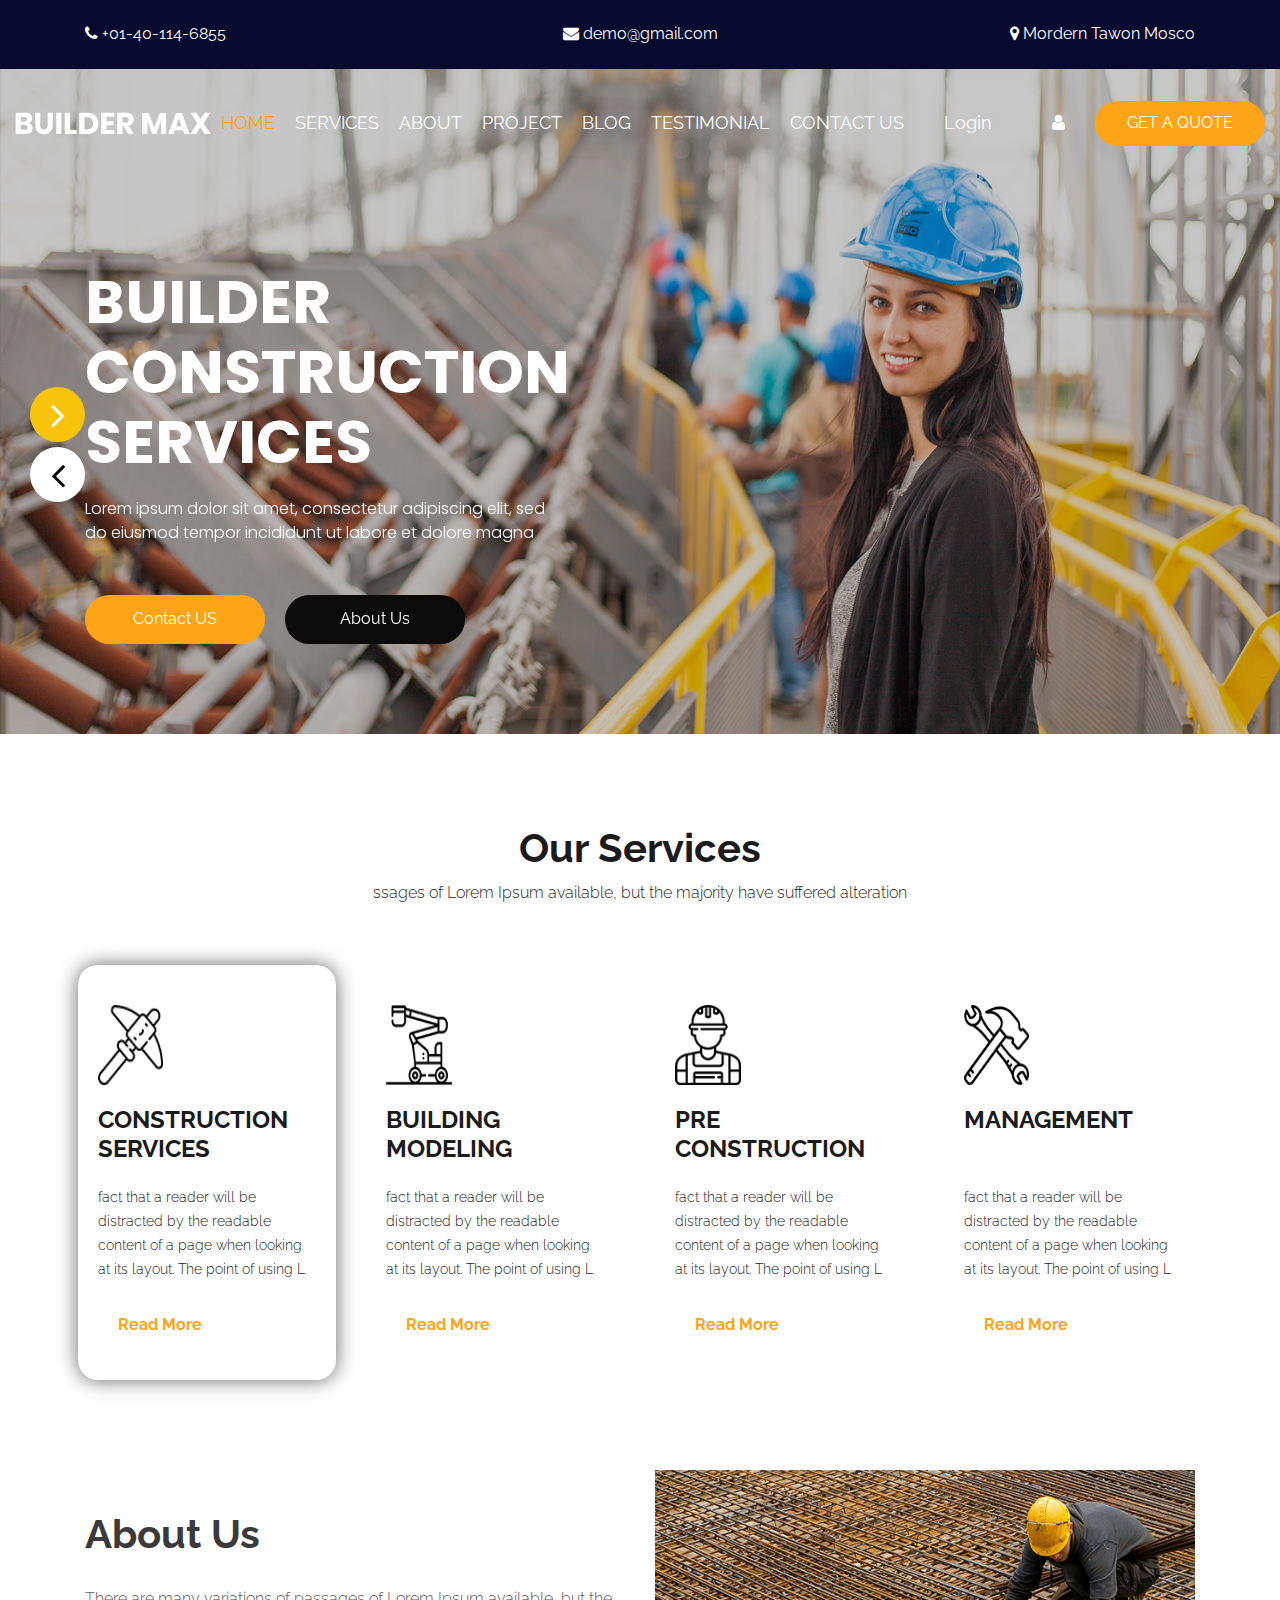
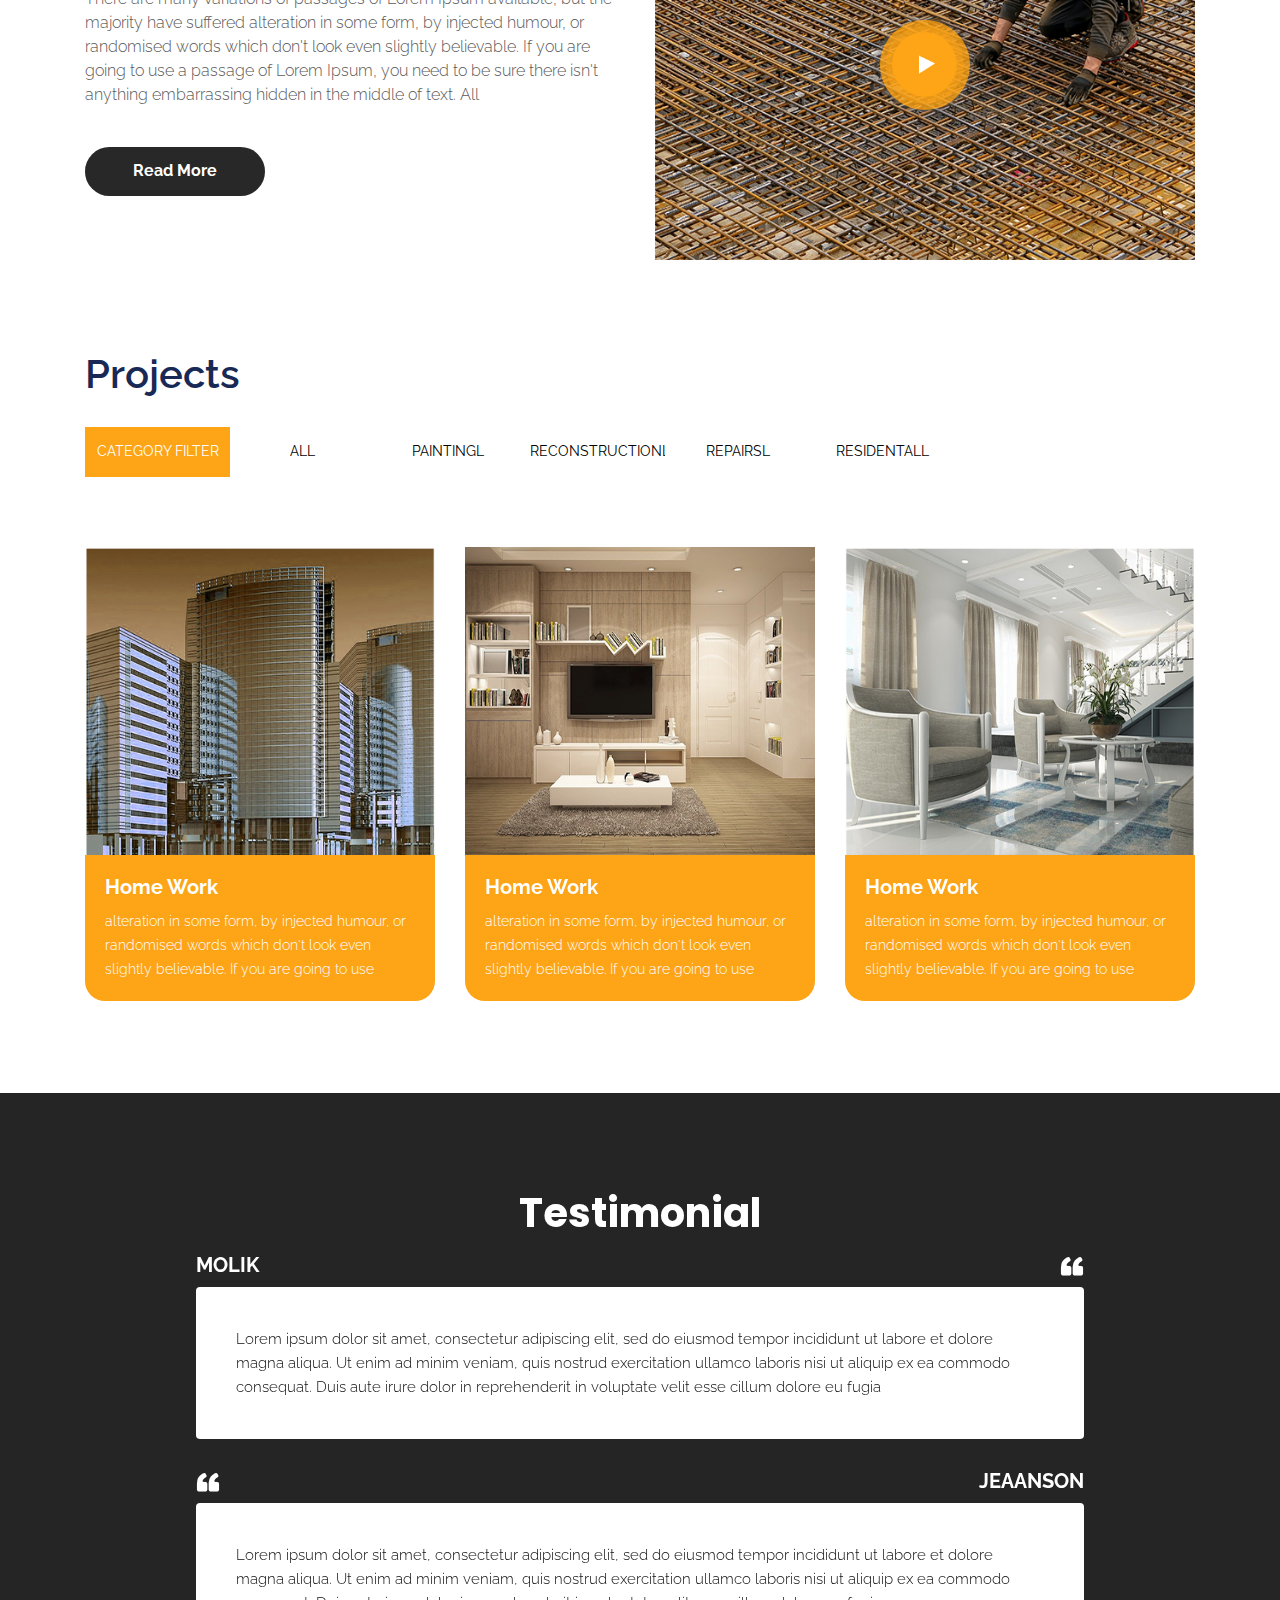
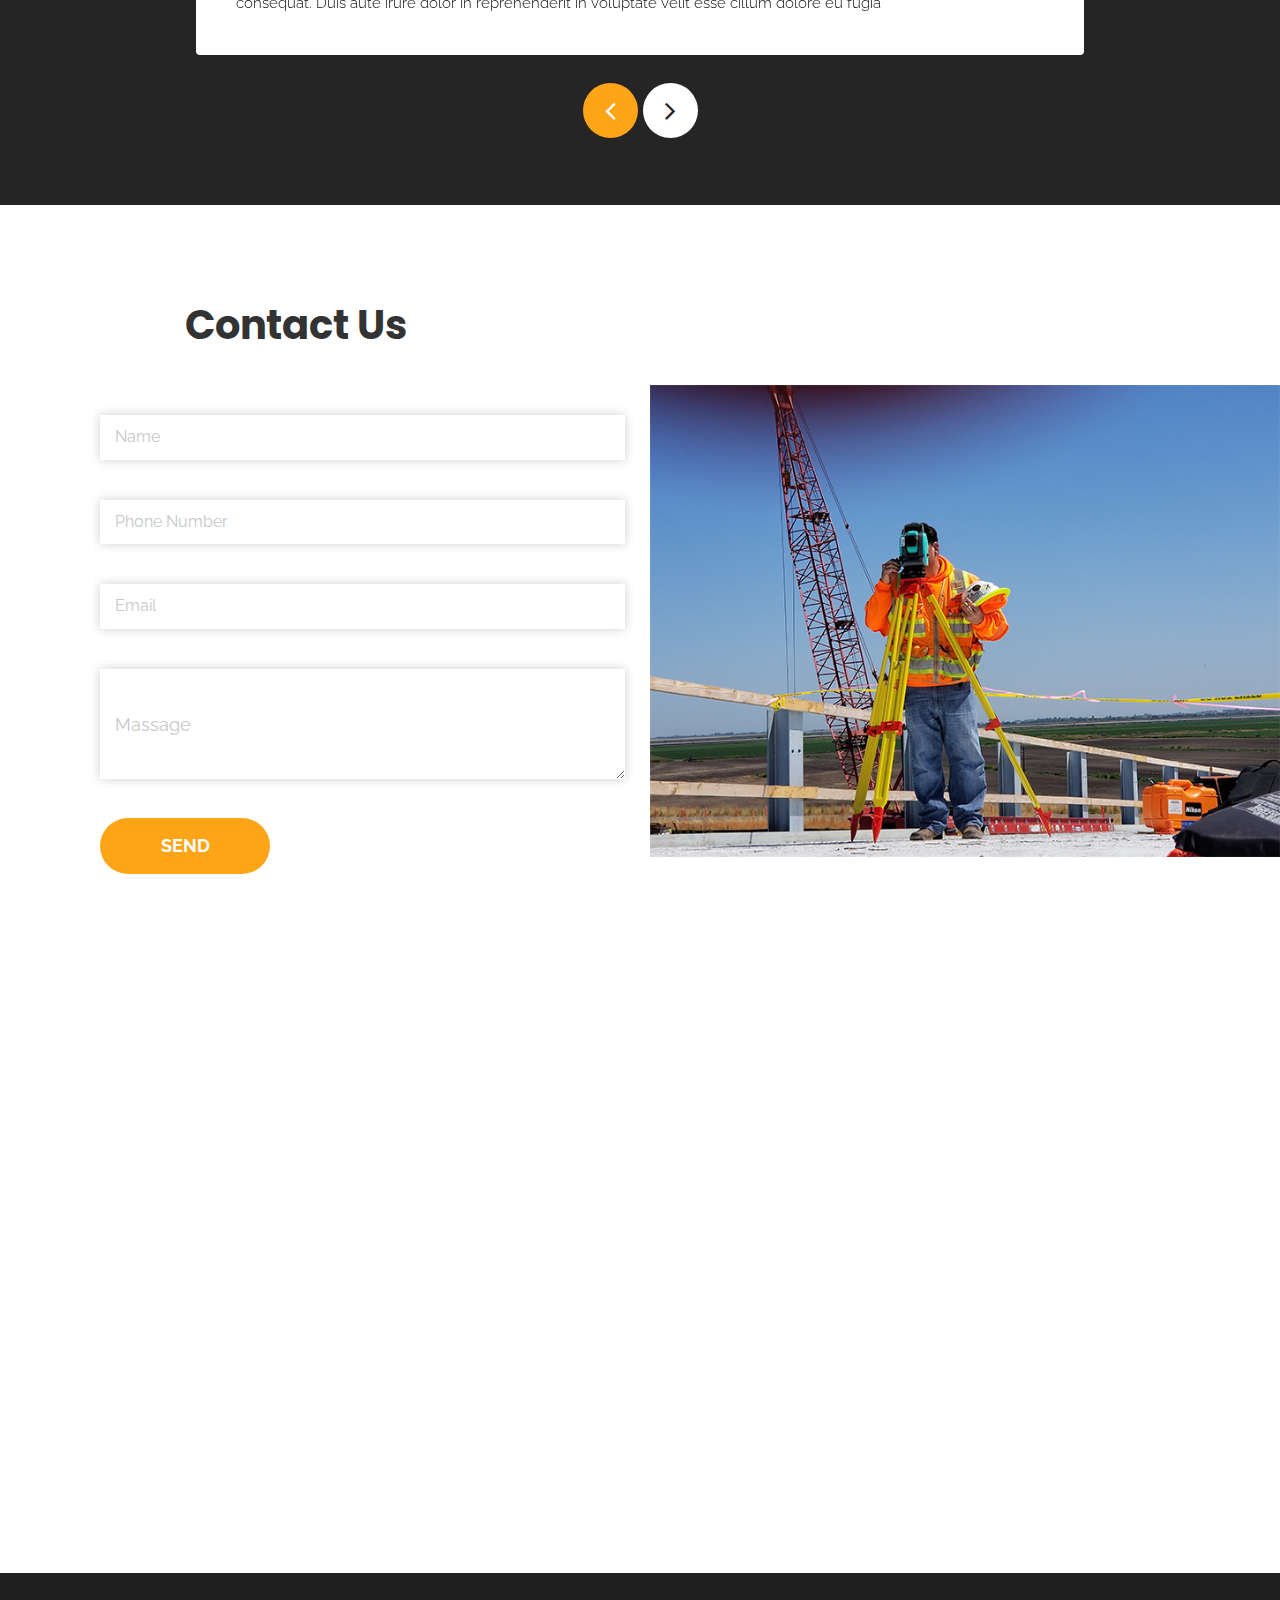
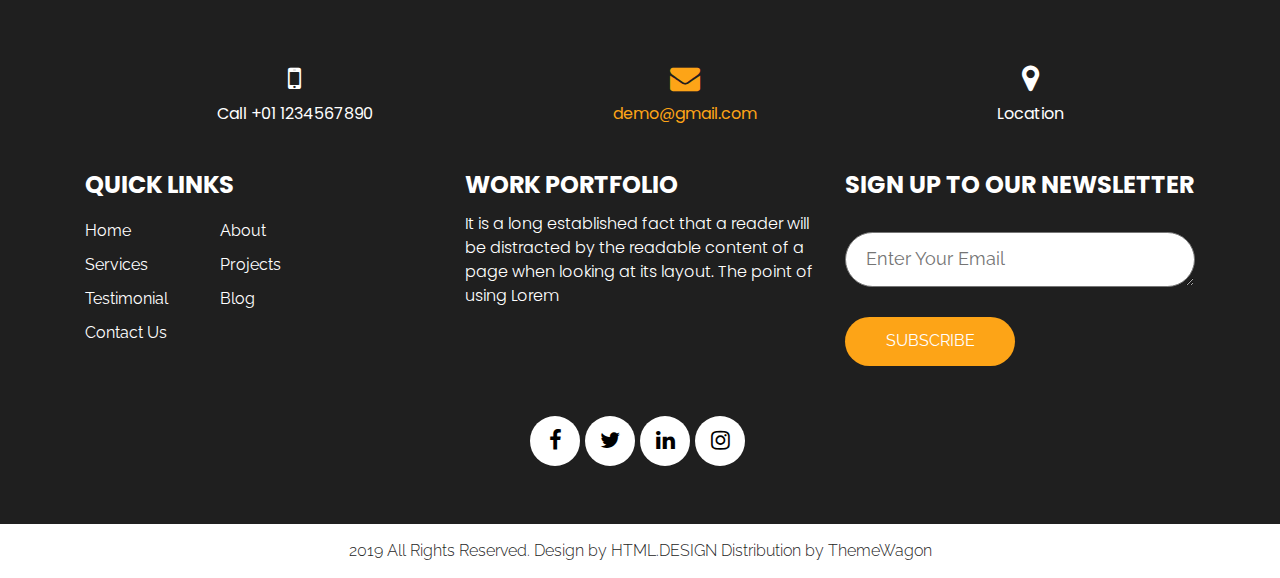
<file: index.html>
<!DOCTYPE html>
<html lang="en">
   <head>
      <!-- basic -->
      <meta charset="utf-8">
      <meta http-equiv="X-UA-Compatible" content="IE=edge">
      <meta name="viewport" content="width=device-width, initial-scale=1">
      <!-- mobile metas -->
      <meta name="viewport" content="width=device-width, initial-scale=1">
      <meta name="viewport" content="initial-scale=1, maximum-scale=1">
      <!-- site metas -->
      <title>Builder Max</title>
      <meta name="keywords" content="">
      <meta name="description" content="">
      <meta name="author" content="">
      <!-- bootstrap css -->
      <link rel="stylesheet" type="text/css" href="css/bootstrap.min.css">
      <!-- style css -->
      <link rel="stylesheet" type="text/css" href="css/style.css">
      <!-- Responsive-->
      <link rel="stylesheet" href="css/responsive.css">
      <!-- fevicon -->
      <link rel="icon" href="images/fevicon.png" type="image/gif" />
      <!-- Scrollbar Custom CSS -->
      <link rel="stylesheet" href="css/jquery.mCustomScrollbar.min.css">
      <!-- Tweaks for older IEs-->
      <link rel="stylesheet" href="https://netdna.bootstrapcdn.com/font-awesome/4.0.3/css/font-awesome.css">
      <!-- fonts -->
      <link href="https://fonts.googleapis.com/css2?family=Raleway:wght@400;500;600;800&family=Sen:wght@400;700;800&display=swap" rel="stylesheet">
   </head>
   <body>
      <!-- header top section start -->
      <div class="header_top_section">
         <div class="container">
            <div class="row">
               <div class="col-sm-12">
                  <div class="header_top_main">
                     <div class="call_text"><a href="#"><i class="fa fa-phone" aria-hidden="true"></i> +01-40-114-6855</a></div>
                     <div class="call_text_2"><a href="#"><i class="fa fa-envelope" aria-hidden="true"></i> demo@gmail.com</a></div>
                     <div class="call_text_1"><a href="#"><i class="fa fa-map-marker" aria-hidden="true"></i> Mordern Tawon Mosco</a></div>
                  </div>
               </div>
            </div>
         </div>
      </div>
      <!-- header top section start -->
      <!-- header section start -->
      <div class="header_section">
         <div class="container-fluid">
            <nav class="navbar navbar-expand-lg navbar-light bg-light">
               <div class="logo"><a href="index.html"><img src="images/logo.png"></a></div>
               <button class="navbar-toggler" type="button" data-toggle="collapse" data-target="#navbarSupportedContent" aria-controls="navbarSupportedContent" aria-expanded="false" aria-label="Toggle navigation">
               <span class="navbar-toggler-icon"></span>
               </button>
               <div class="collapse navbar-collapse" id="navbarSupportedContent">
                  <ul class="navbar-nav ml-auto">
                     <li class="nav-item active">
                        <a class="nav-link" href="index.html">Home</a>
                     </li>
                     <li class="nav-item">
                        <a class="nav-link" href="services.html">Services</a>
                     </li>
                     <li class="nav-item">
                        <a class="nav-link" href="about.html">About</a>
                     </li>
                     <li class="nav-item">
                        <a class="nav-link" href="projects.html">Project</a>
                     </li>
                     <li class="nav-item">
                        <a class="nav-link" href="blog.html">Blog</a>
                     </li>
                     <li class="nav-item">
                        <a class="nav-link" href="testimonial.html">Testimonial</a>
                     </li>
                     <li class="nav-item">
                        <a class="nav-link" href="contact.html">Contact Us</a>
                     </li>
                  </ul>
                  <form class="form-inline my-2 my-lg-0">
                     <div class="login_text">
                        <ul>
                           <li><a href="#">Login</a></li>
                           <li><a href="#"><i class="fa fa-user" aria-hidden="true"></i></a></li>
                        </ul>
                     </div>
                     <div class="quote_btn"><a href="#">Get A Quote</a></div>
                  </form>
               </div>
            </nav>
         </div>
         <!-- banner section start -->
         <div class="banner_section layout_padding">
            <div id="my_slider" class="carousel slide" data-ride="carousel">
               <div class="carousel-inner">
                  <div class="carousel-item active">
                     <div class="container">
                        <div class="row">
                           <div class="col-sm-12">
                              <div class="banner_taital_main">
                                 <h1 class="banner_taital">BUILDER CONSTRUCTION SERVICES</h1>
                                 <p class="banner_text">Lorem ipsum dolor sit amet, consectetur adipiscing elit, sed do eiusmod tempor incididunt ut labore et dolore magna </p>
                                 <div class="btn_main">
                                    <div class="started_text active"><a href="#">Contact US</a></div>
                                    <div class="started_text"><a href="#">About Us</a></div>
                                 </div>
                              </div>
                           </div>
                        </div>
                     </div>
                  </div>
                  <div class="carousel-item">
                     <div class="container">
                        <div class="row">
                           <div class="col-sm-12">
                              <div class="banner_taital_main">
                                 <h1 class="banner_taital">BUILDER CONSTRUCTION SERVICES</h1>
                                 <p class="banner_text">Lorem ipsum dolor sit amet, consectetur adipiscing elit, sed do eiusmod tempor incididunt ut labore et dolore magna </p>
                                 <div class="btn_main">
                                    <div class="started_text active"><a href="#">Contact US</a></div>
                                    <div class="started_text"><a href="#">About Us</a></div>
                                 </div>
                              </div>
                           </div>
                        </div>
                     </div>
                  </div>
                  <div class="carousel-item">
                     <div class="container">
                        <div class="row">
                           <div class="col-sm-12">
                              <div class="banner_taital_main">
                                 <h1 class="banner_taital">BUILDER CONSTRUCTION SERVICES</h1>
                                 <p class="banner_text">Lorem ipsum dolor sit amet, consectetur adipiscing elit, sed do eiusmod tempor incididunt ut labore et dolore magna </p>
                                 <div class="btn_main">
                                    <div class="started_text active"><a href="#">Contact US</a></div>
                                    <div class="started_text"><a href="#">About Us</a></div>
                                 </div>
                              </div>
                           </div>
                        </div>
                     </div>
                  </div>
               </div>
               <a class="carousel-control-prev" href="#my_slider" role="button" data-slide="prev">
               <i class="fa fa-angle-left"></i>
               </a>
               <a class="carousel-control-next" href="#my_slider" role="button" data-slide="next">
               <i class="fa fa-angle-right"></i>
               </a>
            </div>
         </div>
        <!-- banner section end -->
      </div>
      <!-- header section end -->
      <!-- services section start -->
      <div class="services_section layout_padding">
         <div class="container-fluid">
            <div class="row">
               <div class="col-sm-12">
                  <h1 class="services_taital">Our Services</h1>
                  <p class="services_text_1">ssages of Lorem Ipsum available, but the majority have suffered alteration</p>
               </div>
            </div>
            <div class="services_section_2">
               <div class="row">
                  <div class="col-lg-3 col-sm-6">
                     <div class="box_main active">
                        <div class="service_img"><img src="images/icon-1.png"></div>
                        <h4 class="development_text">Construction Services</h4>
                        <p class="services_text">fact that a reader will be distracted by the readable content of a page when looking at its layout. The point of using L</p>
                        <div class="readmore_bt"><a href="#">Read More</a></div>
                     </div>
                  </div>
                  <div class="col-lg-3 col-sm-6">
                     <div class="box_main">
                        <div class="service_img"><img src="images/icon-2.png"></div>
                        <h4 class="development_text">Building Modeling</h4>
                        <p class="services_text">fact that a reader will be distracted by the readable content of a page when looking at its layout. The point of using L</p>
                        <div class="readmore_bt"><a href="#">Read More</a></div>
                     </div>
                  </div>
                  <div class="col-lg-3 col-sm-6">
                     <div class="box_main">
                        <div class="service_img"><img src="images/icon-3.png"></div>
                        <h4 class="development_text">Pre construction</h4>
                        <p class="services_text">fact that a reader will be distracted by the readable content of a page when looking at its layout. The point of using L</p>
                        <div class="readmore_bt"><a href="#">Read More</a></div>
                     </div>
                  </div>
                  <div class="col-lg-3 col-sm-6">
                     <div class="box_main">
                        <div class="service_img"><img src="images/icon-4.png"></div>
                        <h4 class="development_text">Management</h4>
                        <p class="services_text">fact that a reader will be distracted by the readable content of a page when looking at its layout. The point of using L</p>
                        <div class="readmore_bt"><a href="#">Read More</a></div>
                     </div>
                  </div>
               </div>
            </div>
         </div>
      </div>
      <!-- services section end -->
      <!-- about sectuion start -->
      <div class="about_section layout_padding">
         <div class="container">
            <div class="row">
               <div class="col-md-6">
                  <h1 class="about_taital">About Us</h1>
                  <p class="about_text">There are many variations of passages of Lorem Ipsum available, but the majority have suffered alteration in some form, by injected humour, or randomised words which don't look even slightly believable. If you are going to use a passage of Lorem Ipsum, you need to be sure there isn't anything embarrassing hidden in the middle of text. All </p>
                  <div class="read_bt_1"><a href="#">Read More</a></div>
               </div>
               <div class="col-md-6">
                  <div class="about_img">
                     <div class="video_bt">
                        <div class="play_icon"><img src="images/play-icon.png"></div>
                     </div>
                  </div>
               </div>
            </div>
         </div>
      </div>
      <!-- about sectuion end -->
      <!-- projects section start -->
      <div class="projects_section layout_padding">
         <div class="container">
            <div class="row">
               <div class="col-md-12">
                  <h1 class="projects_taital">Projects</h1>
                  <div class="nav-tabs-navigation">
                     <div class="nav-tabs-wrapper">
                        <ul class="nav " data-tabs="tabs">
                           <li class="nav-item">
                              <a class="nav-link active" href="#" data-toggle="tab">Category  filter</a>
                           </li>
                           <li class="nav-item">
                              <a class="nav-link " href="#" data-toggle="tab">All</a>
                           </li>
                           <li class="nav-item">
                              <a class="nav-link " href="#" data-toggle="tab">Paintingl</a>
                           </li>
                           <li class="nav-item">
                              <a class="nav-link " href="#" data-toggle="tab">Reconstructionl</a>
                           </li>
                           <li class="nav-item">
                              <a class="nav-link " href="#" data-toggle="tab">Repairsl</a>
                           </li>
                           <li class="nav-item">
                              <a class="nav-link " href="#" data-toggle="tab">Residentall</a>
                           </li>
                        </ul>
                     </div>
                  </div>
               </div>
            </div>
         </div>
         <div class="projects_section_2 layout_padding">
            <div class="container">
               <div class="pets_section">
                  <div class="pets_section_2">
                     <div id="main_slider" class="carousel slide" data-ride="carousel">
                        <div class="carousel-inner">
                           <div class="carousel-item active">
                              <div class="row">
                                 <div class="col-md-4">
                                    <div class="container_main">
                                       <img src="images/img-1.png" alt="" class="image">
                                       <div class="overlay">
                                          <div class="text">
                                             <h4 class="some_text"><i class="fa fa-link" aria-hidden="true"></i></h4>
                                          </div>
                                       </div>
                                    </div>
                                    <div class="project_main">
                                       <h2 class="work_text">Home Work</h2>
                                       <p class="dummy_text">alteration in some form, by injected humour, or randomised words which don't look even slightly believable. If you are going to use</p>
                                    </div>
                                 </div>
                                 <div class="col-md-4">
                                    <div class="container_main">
                                       <img src="images/img-2.png" alt="" class="image">
                                       <div class="overlay">
                                          <div class="text">
                                             <h4 class="some_text"><i class="fa fa-link" aria-hidden="true"></i></h4>
                                          </div>
                                       </div>
                                    </div>
                                    <div class="project_main">
                                       <h2 class="work_text">Home Work</h2>
                                       <p class="dummy_text">alteration in some form, by injected humour, or randomised words which don't look even slightly believable. If you are going to use</p>
                                    </div>
                                 </div>
                                 <div class="col-md-4">
                                    <div class="container_main">
                                       <img src="images/img-3.png" alt="" class="image">
                                       <div class="overlay">
                                          <div class="text">
                                             <h4 class="some_text"><i class="fa fa-link" aria-hidden="true"></i></h4>
                                          </div>
                                       </div>
                                    </div>
                                    <div class="project_main">
                                       <h2 class="work_text">Home Work</h2>
                                        <p class="dummy_text">alteration in some form, by injected humour, or randomised words which don't look even slightly believable. If you are going to use</p>
                                    </div>
                                 </div>
                              </div>
                           </div>
                           <div class="carousel-item">
                              <div class="row">
                                 <div class="col-md-4">
                                    <div class="container_main">
                                       <img src="images/img-1.png" alt="" class="image">
                                       <div class="overlay">
                                          <div class="text">
                                             <h4 class="some_text"><i class="fa fa-link" aria-hidden="true"></i></h4>
                                          </div>
                                       </div>
                                    </div>
                                    <div class="project_main">
                                       <h2 class="work_text">Home Work</h2>
                                       <p class="dummy_text">alteration in some form, by injected humour, or randomised words which don't look even slightly believable. If you are going to use</p>
                                    </div>
                                 </div>
                                 <div class="col-md-4">
                                    <div class="container_main">
                                       <img src="images/img-2.png" alt="" class="image">
                                       <div class="overlay">
                                          <div class="text">
                                             <h4 class="some_text"><i class="fa fa-link" aria-hidden="true"></i></h4>
                                          </div>
                                       </div>
                                    </div>
                                    <div class="project_main">
                                       <h2 class="work_text">Home Work</h2>
                                       <p class="dummy_text">alteration in some form, by injected humour, or randomised words which don't look even slightly believable. If you are going to use</p>
                                    </div>
                                 </div>
                                 <div class="col-md-4">
                                    <div class="container_main">
                                       <img src="images/img-3.png" alt="" class="image">
                                       <div class="overlay">
                                          <div class="text">
                                             <h4 class="some_text"><i class="fa fa-link" aria-hidden="true"></i></h4>
                                          </div>
                                       </div>
                                    </div>
                                    <div class="project_main">
                                       <h2 class="work_text">Home Work</h2>
                                       <p class="dummy_text">alteration in some form, by injected humour, or randomised words which don't look even slightly believable. If you are going to use</p>
                                    </div>
                                 </div>
                              </div>
                           </div>
                           <div class="carousel-item">
                              <div class="row">
                                 <div class="col-md-4">
                                    <div class="container_main">
                                       <img src="images/img-1.png" alt="" class="image">
                                       <div class="overlay">
                                          <div class="text">
                                             <h4 class="some_text"><i class="fa fa-link" aria-hidden="true"></i></h4>
                                          </div>
                                       </div>
                                    </div>
                                    <div class="project_main">
                                       <h2 class="work_text">Home Work</h2>
                                       <p class="dummy_text">alteration in some form, by injected humour, or randomised words which don't look even slightly believable. If you are going to use</p>
                                    </div>
                                 </div>
                                 <div class="col-md-4">
                                    <div class="container_main">
                                       <img src="images/img-2.png" alt="" class="image">
                                       <div class="overlay">
                                          <div class="text">
                                             <h4 class="some_text"><i class="fa fa-link" aria-hidden="true"></i></h4>
                                          </div>
                                       </div>
                                    </div>
                                    <div class="project_main">
                                       <h2 class="work_text">Home Work</h2>
                                       <p class="dummy_text">alteration in some form, by injected humour, or randomised words which don't look even slightly believable. If you are going to use</p>
                                    </div>
                                 </div>
                                 <div class="col-md-4">
                                    <div class="container_main">
                                       <img src="images/img-3.png" alt="" class="image">
                                       <div class="overlay">
                                          <div class="text">
                                             <h4 class="some_text"><i class="fa fa-link" aria-hidden="true"></i></h4>
                                          </div>
                                       </div>
                                    </div>
                                    <div class="project_main">
                                       <h2 class="work_text">Home Work</h2>
                                       <p class="dummy_text">alteration in some form, by injected humour, or randomised words which don't look even slightly believable. If you are going to use</p>
                                    </div>
                                 </div>
                              </div>
                           </div>
                        </div>
                        </a>
                     </div>
                  </div>
               </div>
            </div>
         </div>
      </div>
      <!-- projects section end -->
      <!-- testimonial section start -->
      <div class="testimonial_section layout_padding">
         <div class="container">
            <div id="costum_slider" class="carousel slide" data-ride="carousel">
               <div class="carousel-inner">
                  <div class="carousel-item active">
                     <div class="row">
                        <div class="col-md-12">
                           <h1 class="testimonial_taital">Testimonial</h1>
                          <div class="testimonial_section_2">
                              <h2 class="client_name_text">Molik <span style="float: right;"><img src="images/quick-icon.png"></span></h2>
                              <p class="textimonial_text">Lorem ipsum dolor sit amet, consectetur adipiscing elit, sed do eiusmod tempor incididunt ut labore et dolore magna aliqua. Ut enim ad minim veniam, quis nostrud exercitation ullamco laboris nisi ut aliquip ex ea commodo consequat. Duis aute irure dolor in reprehenderit in voluptate velit esse cillum dolore eu fugia</p>
                          </div>
                          <div class="testimonial_section_2">
                              <h2 class="client_name_text"><img src="images/quick-icon.png"> <span style="float: right;">jeaanson</span></h2>
                              <p class="textimonial_text">Lorem ipsum dolor sit amet, consectetur adipiscing elit, sed do eiusmod tempor incididunt ut labore et dolore magna aliqua. Ut enim ad minim veniam, quis nostrud exercitation ullamco laboris nisi ut aliquip ex ea commodo consequat. Duis aute irure dolor in reprehenderit in voluptate velit esse cillum dolore eu fugia</p>
                          </div>
                        </div>
                     </div>
                  </div>
                  <div class="carousel-item">
                     <div class="row">
                        <div class="col-md-12">
                           <h1 class="testimonial_taital">Testimonial</h1>
                          <div class="testimonial_section_2">
                              <h2 class="client_name_text">Molik <span style="float: right;"><img src="images/quick-icon.png"></span></h2>
                              <p class="textimonial_text">Lorem ipsum dolor sit amet, consectetur adipiscing elit, sed do eiusmod tempor incididunt ut labore et dolore magna aliqua. Ut enim ad minim veniam, quis nostrud exercitation ullamco laboris nisi ut aliquip ex ea commodo consequat. Duis aute irure dolor in reprehenderit in voluptate velit esse cillum dolore eu fugia</p>
                          </div>
                          <div class="testimonial_section_2">
                              <h2 class="client_name_text"><img src="images/quick-icon.png"> <span style="float: right;">jeaanson</span></h2>
                              <p class="textimonial_text">Lorem ipsum dolor sit amet, consectetur adipiscing elit, sed do eiusmod tempor incididunt ut labore et dolore magna aliqua. Ut enim ad minim veniam, quis nostrud exercitation ullamco laboris nisi ut aliquip ex ea commodo consequat. Duis aute irure dolor in reprehenderit in voluptate velit esse cillum dolore eu fugia</p>
                          </div>
                        </div>
                     </div>
                  </div>
                  <div class="carousel-item">
                     <div class="row">
                        <div class="col-md-12">
                           <h1 class="testimonial_taital">Testimonial</h1>
                          <div class="testimonial_section_2">
                              <h2 class="client_name_text">Molik <span style="float: right;"><img src="images/quick-icon.png"></span></h2>
                              <p class="textimonial_text">Lorem ipsum dolor sit amet, consectetur adipiscing elit, sed do eiusmod tempor incididunt ut labore et dolore magna aliqua. Ut enim ad minim veniam, quis nostrud exercitation ullamco laboris nisi ut aliquip ex ea commodo consequat. Duis aute irure dolor in reprehenderit in voluptate velit esse cillum dolore eu fugia</p>
                          </div>
                          <div class="testimonial_section_2">
                              <h2 class="client_name_text"><img src="images/quick-icon.png"> <span style="float: right;">jeaanson</span></h2>
                              <p class="textimonial_text">Lorem ipsum dolor sit amet, consectetur adipiscing elit, sed do eiusmod tempor incididunt ut labore et dolore magna aliqua. Ut enim ad minim veniam, quis nostrud exercitation ullamco laboris nisi ut aliquip ex ea commodo consequat. Duis aute irure dolor in reprehenderit in voluptate velit esse cillum dolore eu fugia</p>
                          </div>
                        </div>
                     </div>
                  </div>
               </div>
               <a class="carousel-control-prev" href="#costum_slider" role="button" data-slide="prev">
                 <i class="fa fa-angle-left"></i>
               </a>
               <a class="carousel-control-next" href="#costum_slider" role="button" data-slide="next">
                 <i class="fa fa-angle-right"></i>
               </a>
            </div>
         </div>
      </div>
      <!-- testimonial section end -->
      <!-- contact section start -->
      <div class="contact_section layout_padding">
         <div class="container">
            <div class="row">
               <div class="col-md-12">
                  <h1 class="contact_taital">Contact Us</h1>
               </div>
            </div>
         </div>
         <div class="container-fluid">
            <div class="contact_section_2">
               <div class="row">
                  <div class="col-md-6">
                     <form action="">
                        <div class="mail_section_1">
                           <input type="text" class="mail_text" placeholder="Name" name="Name">
                           <input type="text" class="mail_text" placeholder="Phone Number" name="Phone Number"> 
                           <input type="text" class="mail_text" placeholder="Email" name="Email">
                           <textarea class="massage-bt" placeholder="Massage" rows="5" id="comment" name="Massage"></textarea>
                           <div class="send_bt"><a href="#">SEND</a></div>
                        </div>
                     </form>
                  </div>
                  <div class="col-md-6 padding_left_15">
                     <div class="contact_img"><img src="images/contact-img.png"></div>
                  </div>
               </div>
            </div>
         </div>
         <div class="map_main">
            <div class="map-responsive">
               <iframe src="https://www.google.com/maps/embed/v1/place?key=AIzaSyA0s1a7phLN0iaD6-UE7m4qP-z21pH0eSc&amp;q=Eiffel+Tower+Paris+France" width="600" height="600" frameborder="0" style="border:0; width: 100%;" allowfullscreen=""></iframe>
            </div>
         </div>
      </div>
      <!-- contact section end -->
      <!-- footer section start -->
      <div class="footer_section layout_padding">
         <div class="container">
            <div class="row">
               <div class="col-md-12">
                  <div class="location_text">
                     <ul>
                        <li>
                           <a href="#"><span class="padding_15"><i class="fa fa-mobile" aria-hidden="true"></i></span> <br>Call +01 1234567890</a>
                        </li>
                        <li class="active">
                           <a href="#"><span class="padding_15"><i class="fa fa-envelope" aria-hidden="true"></i></span> <br>demo@gmail.com</a>
                        </li>
                        <li>
                           <a href="#"><span class="padding_15"><i class="fa fa-map-marker" aria-hidden="true"></i></span> <br>Location</a>
                        </li> 
                     </ul>
                  </div>
               </div>
            </div>
            <div class="footer_section_2">
               <div class="row">
                  <div class="col-md-4">
                     <h2 class="useful_text">QUICK LINKS</h2>
                     <div class="footer_menu">
                        <ul>
                           <li><a href="index.html">Home</a></li>
                           <li><a href="about.html">About</a></li>
                           <li><a href="services.html">Services</a></li>
                           <li><a href="projects.html">Projects</a></li>
                           <li><a href="testimonial.html">Testimonial</a></li>
                           <li><a href="blog.html">Blog</a></li>
                           <li><a href="contact.html">Contact Us</a></li>
                        </ul>
                     </div>
                  </div>
                  <div class="col-md-4">
                     <h2 class="useful_text">Work Portfolio</h2>
                     <p class="lorem_text">It is a long established fact that a reader will be distracted by the readable content of a page when looking at its layout. The point of using Lorem</p>
                  </div>
                  <div class="col-md-4">
                     <h2 class="useful_text">SIGN UP TO OUR NEWSLETTER</h2>
                     <div class="form-group">
                        <textarea class="update_mail" placeholder="Enter Your Email" rows="5" id="comment" name="Enter Your Email"></textarea>
                        <div class="subscribe_bt"><a href="#">Subscribe</a></div>
                     </div>
                  </div>
               </div>
            </div>
            <div class="social_icon">
               <ul>
                  <li>
                     <a href="#"><i class="fa fa-facebook" aria-hidden="true"></i></a>
                  </li>
                  <li>
                     <a href="#"><i class="fa fa-twitter" aria-hidden="true"></i></a>
                  </li>
                  <li>
                     <a href="#"><i class="fa fa-linkedin" aria-hidden="true"></i></a>
                  </li>
                  <li>
                     <a href="#"><i class="fa fa-instagram" aria-hidden="true"></i></a>
                  </li>
               </ul>
            </div>
         </div>
      </div>
      <!-- footer section end -->
      <!-- copyright section start -->
      <div class="copyright_section">
         <div class="container">
            <div class="row">
               <div class="col-sm-12">
                  <p class="copyright_text">2019 All Rights Reserved. Design by <a href="https://html.design" rel="nofollow">HTML.DESIGN</a> Distribution by <a href="https://themewagon.com">ThemeWagon</a></p>
               </div>
            </div>
         </div>
      </div>
      <!-- copyright section end -->
      <!-- Javascript files-->
      <script src="js/jquery.min.js"></script>
      <script src="js/popper.min.js"></script>
      <script src="js/bootstrap.bundle.min.js"></script>
      <script src="js/jquery-3.0.0.min.js"></script>
      <script src="js/plugin.js"></script>
   </body>
</html>
</file>
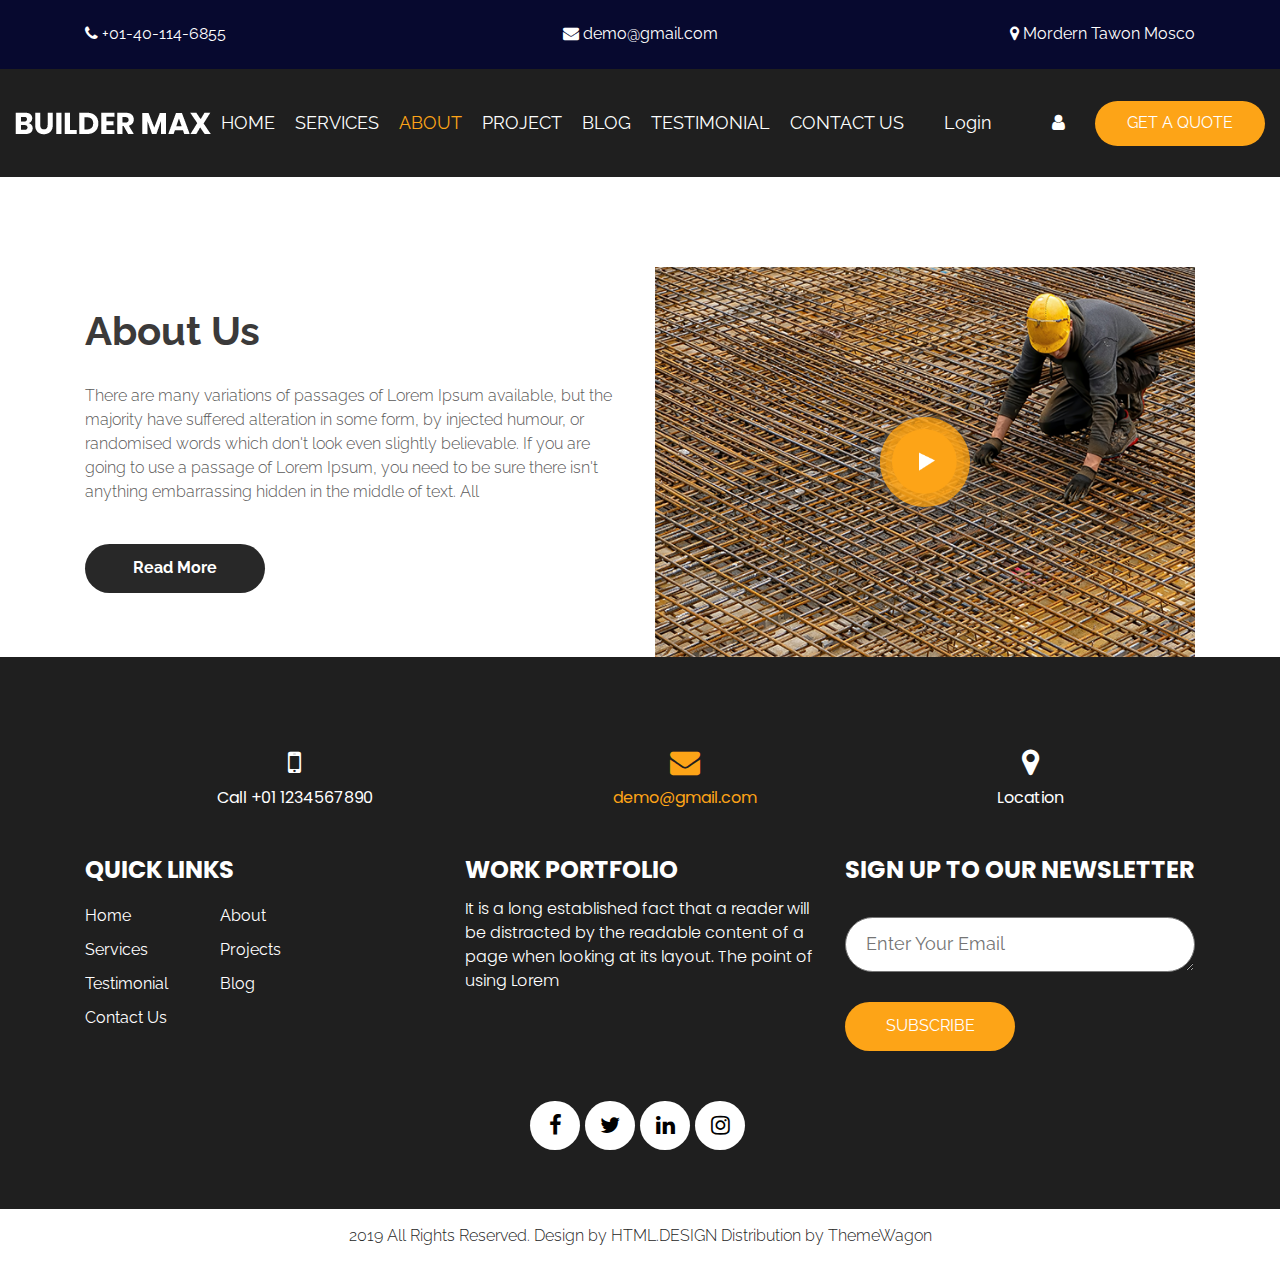
<file: about.html>
<!DOCTYPE html>
<html lang="en">
   <head>
      <!-- basic -->
      <meta charset="utf-8">
      <meta http-equiv="X-UA-Compatible" content="IE=edge">
      <meta name="viewport" content="width=device-width, initial-scale=1">
      <!-- mobile metas -->
      <meta name="viewport" content="width=device-width, initial-scale=1">
      <meta name="viewport" content="initial-scale=1, maximum-scale=1">
      <!-- site metas -->
      <title>About</title>
      <meta name="keywords" content="">
      <meta name="description" content="">
      <meta name="author" content="">
      <!-- bootstrap css -->
      <link rel="stylesheet" type="text/css" href="css/bootstrap.min.css">
      <!-- style css -->
      <link rel="stylesheet" type="text/css" href="css/style.css">
      <!-- Responsive-->
      <link rel="stylesheet" href="css/responsive.css">
      <!-- fevicon -->
      <link rel="icon" href="images/fevicon.png" type="image/gif" />
      <!-- Scrollbar Custom CSS -->
      <link rel="stylesheet" href="css/jquery.mCustomScrollbar.min.css">
      <!-- Tweaks for older IEs-->
      <link rel="stylesheet" href="https://netdna.bootstrapcdn.com/font-awesome/4.0.3/css/font-awesome.css">
      <!-- fonts -->
      <link href="https://fonts.googleapis.com/css2?family=Raleway:wght@400;500;600;800&family=Sen:wght@400;700;800&display=swap" rel="stylesheet">
   </head>
   <body>
      <!-- header top section start -->
      <div class="header_top_section">
         <div class="container">
            <div class="row">
               <div class="col-sm-12">
                  <div class="header_top_main">
                     <div class="call_text"><a href="#"><i class="fa fa-phone" aria-hidden="true"></i> +01-40-114-6855</a></div>
                     <div class="call_text_2"><a href="#"><i class="fa fa-envelope" aria-hidden="true"></i> demo@gmail.com</a></div>
                     <div class="call_text_1"><a href="#"><i class="fa fa-map-marker" aria-hidden="true"></i> Mordern Tawon Mosco</a></div>
                  </div>
               </div>
            </div>
         </div>
      </div>
      <!-- header top section start -->
      <!-- header section start -->
      <div class="header_section header_bg">
         <div class="container-fluid">
            <nav class="navbar navbar-expand-lg navbar-light bg-light">
               <div class="logo"><a href="index.html"><img src="images/logo.png"></a></div>
               <button class="navbar-toggler" type="button" data-toggle="collapse" data-target="#navbarSupportedContent" aria-controls="navbarSupportedContent" aria-expanded="false" aria-label="Toggle navigation">
               <span class="navbar-toggler-icon"></span>
               </button>
               <div class="collapse navbar-collapse" id="navbarSupportedContent">
                  <ul class="navbar-nav ml-auto">
                     <li class="nav-item">
                        <a class="nav-link" href="index.html">Home</a>
                     </li>
                     <li class="nav-item">
                        <a class="nav-link" href="services.html">Services</a>
                     </li>
                     <li class="nav-item active">
                        <a class="nav-link" href="about.html">About</a>
                     </li>
                     <li class="nav-item">
                        <a class="nav-link" href="projects.html">Project</a>
                     </li>
                     <li class="nav-item">
                        <a class="nav-link" href="blog.html">Blog</a>
                     </li>
                     <li class="nav-item">
                        <a class="nav-link" href="testimonial.html">Testimonial</a>
                     </li>
                     <li class="nav-item">
                        <a class="nav-link" href="contact.html">Contact Us</a>
                     </li>
                  </ul>
                  <form class="form-inline my-2 my-lg-0">
                     <div class="login_text">
                        <ul>
                           <li><a href="#">Login</a></li>
                           <li><a href="#"><i class="fa fa-user" aria-hidden="true"></i></a></li>
                        </ul>
                     </div>
                     <div class="quote_btn"><a href="#">Get A Quote</a></div>
                  </form>
               </div>
            </nav>
         </div>
      </div>
      <!-- header section end -->
      <!-- about sectuion start -->
      <div class="about_section layout_padding">
         <div class="container">
            <div class="row">
               <div class="col-md-6">
                  <h1 class="about_taital">About Us</h1>
                  <p class="about_text">There are many variations of passages of Lorem Ipsum available, but the majority have suffered alteration in some form, by injected humour, or randomised words which don't look even slightly believable. If you are going to use a passage of Lorem Ipsum, you need to be sure there isn't anything embarrassing hidden in the middle of text. All </p>
                  <div class="read_bt_1"><a href="#">Read More</a></div>
               </div>
               <div class="col-md-6">
                  <div class="about_img">
                     <div class="video_bt">
                        <div class="play_icon"><img src="images/play-icon.png"></div>
                     </div>
                  </div>
               </div>
            </div>
         </div>
      </div>
      <!-- about sectuion end -->
      <!-- footer section start -->
      <div class="footer_section layout_padding">
         <div class="container">
            <div class="row">
               <div class="col-md-12">
                  <div class="location_text">
                     <ul>
                        <li>
                           <a href="#"><span class="padding_15"><i class="fa fa-mobile" aria-hidden="true"></i></span> <br>Call +01 1234567890</a>
                        </li>
                        <li class="active">
                           <a href="#"><span class="padding_15"><i class="fa fa-envelope" aria-hidden="true"></i></span> <br>demo@gmail.com</a>
                        </li>
                        <li>
                           <a href="#"><span class="padding_15"><i class="fa fa-map-marker" aria-hidden="true"></i></span> <br>Location</a>
                        </li> 
                     </ul>
                  </div>
               </div>
            </div>
            <div class="footer_section_2">
               <div class="row">
                  <div class="col-md-4">
                     <h2 class="useful_text">QUICK LINKS</h2>
                     <div class="footer_menu">
                        <ul>
                           <li><a href="index.html">Home</a></li>
                           <li><a href="about.html">About</a></li>
                           <li><a href="services.html">Services</a></li>
                           <li><a href="projects.html">Projects</a></li>
                           <li><a href="testimonial.html">Testimonial</a></li>
                           <li><a href="blog.html">Blog</a></li>
                           <li><a href="contact.html">Contact Us</a></li>
                        </ul>
                     </div>
                  </div>
                  <div class="col-md-4">
                     <h2 class="useful_text">Work Portfolio</h2>
                     <p class="lorem_text">It is a long established fact that a reader will be distracted by the readable content of a page when looking at its layout. The point of using Lorem</p>
                  </div>
                  <div class="col-md-4">
                     <h2 class="useful_text">SIGN UP TO OUR NEWSLETTER</h2>
                     <div class="form-group">
                        <textarea class="update_mail" placeholder="Enter Your Email" rows="5" id="comment" name="Enter Your Email"></textarea>
                        <div class="subscribe_bt"><a href="#">Subscribe</a></div>
                     </div>
                  </div>
               </div>
            </div>
            <div class="social_icon">
               <ul>
                  <li>
                     <a href="#"><i class="fa fa-facebook" aria-hidden="true"></i></a>
                  </li>
                  <li>
                     <a href="#"><i class="fa fa-twitter" aria-hidden="true"></i></a>
                  </li>
                  <li>
                     <a href="#"><i class="fa fa-linkedin" aria-hidden="true"></i></a>
                  </li>
                  <li>
                     <a href="#"><i class="fa fa-instagram" aria-hidden="true"></i></a>
                  </li>
               </ul>
            </div>
         </div>
      </div>
      <!-- footer section end -->
      <!-- copyright section start -->
      <div class="copyright_section">
         <div class="container">
            <div class="row">
               <div class="col-sm-12">
                  <p class="copyright_text">2019 All Rights Reserved. Design by <a href="https://html.design" rel="nofollow">HTML.DESIGN</a> Distribution by <a href="https://themewagon.com">ThemeWagon</a></p>
               </div>
            </div>
         </div>
      </div>
      <!-- copyright section end -->
      <!-- Javascript files-->
      <script src="js/jquery.min.js"></script>
      <script src="js/popper.min.js"></script>
      <script src="js/bootstrap.bundle.min.js"></script>
      <script src="js/jquery-3.0.0.min.js"></script>
      <script src="js/plugin.js"></script>
   </body>
</html>
</file>
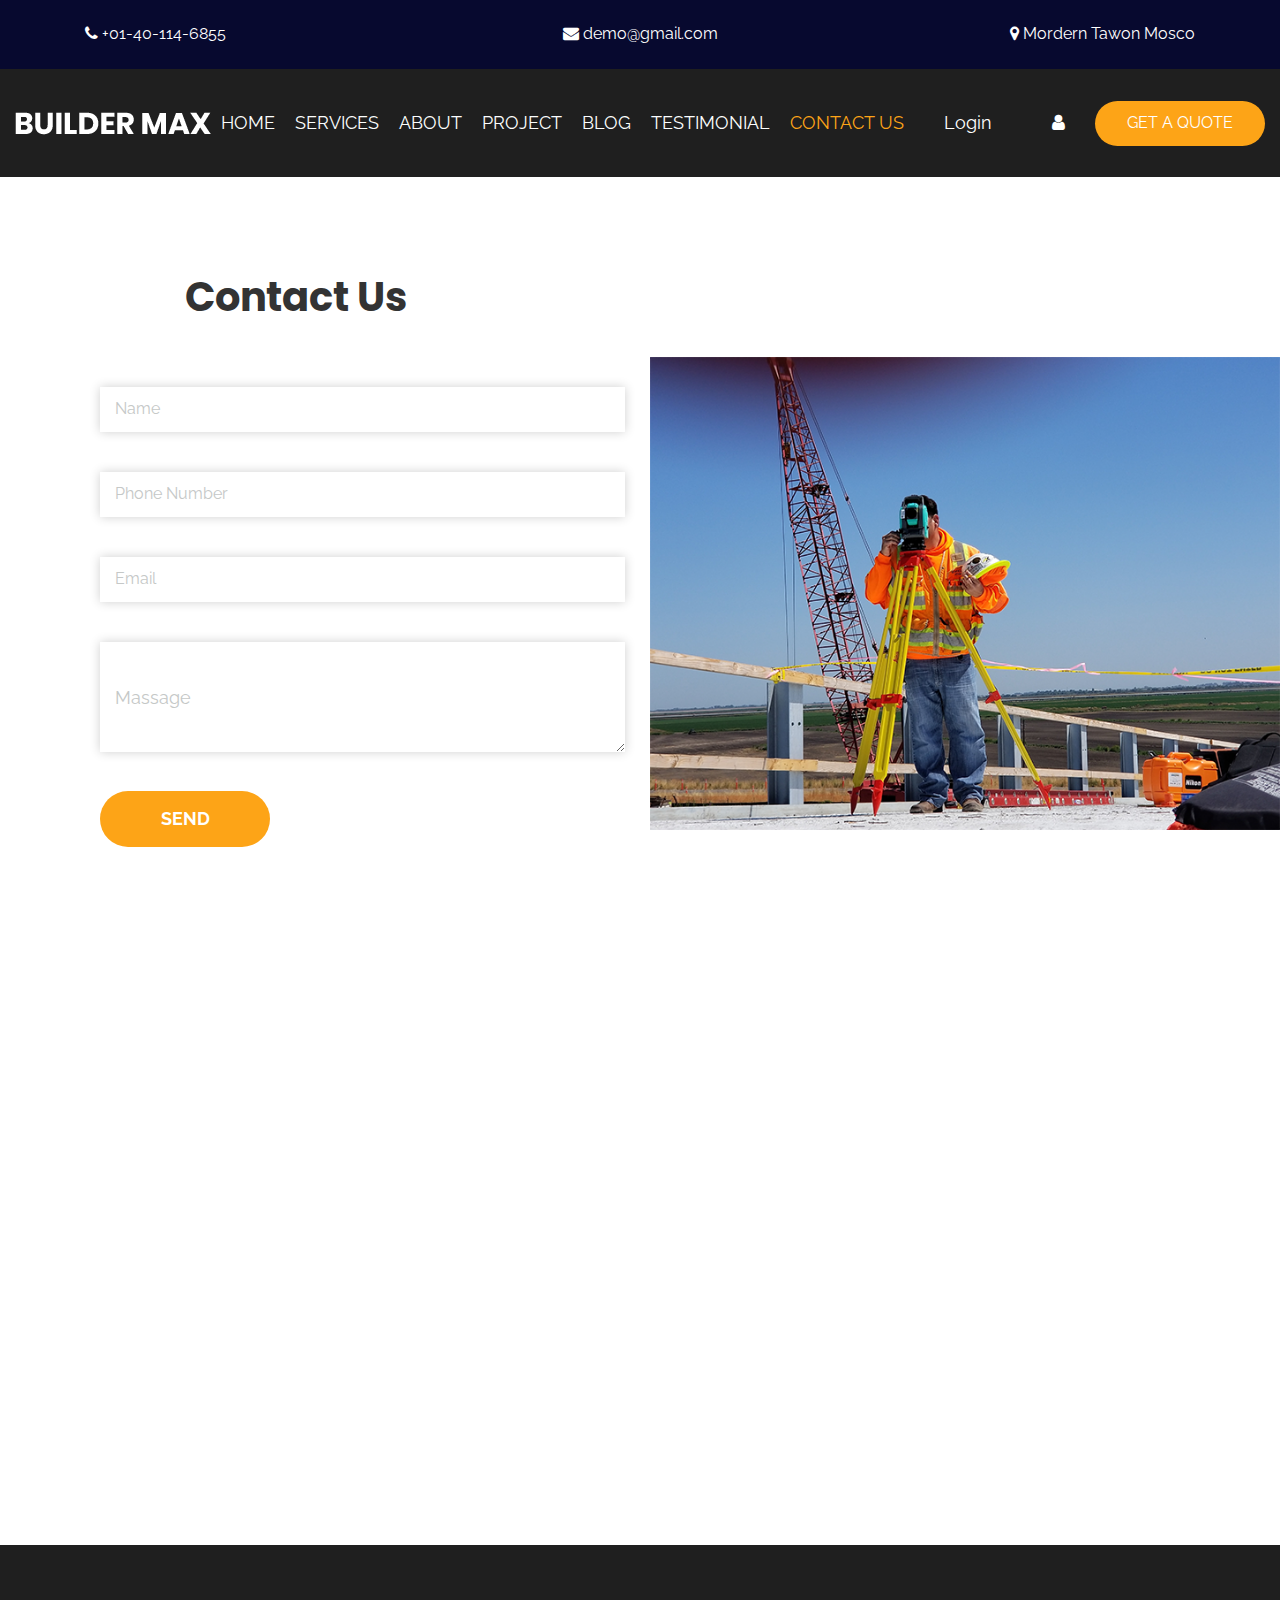
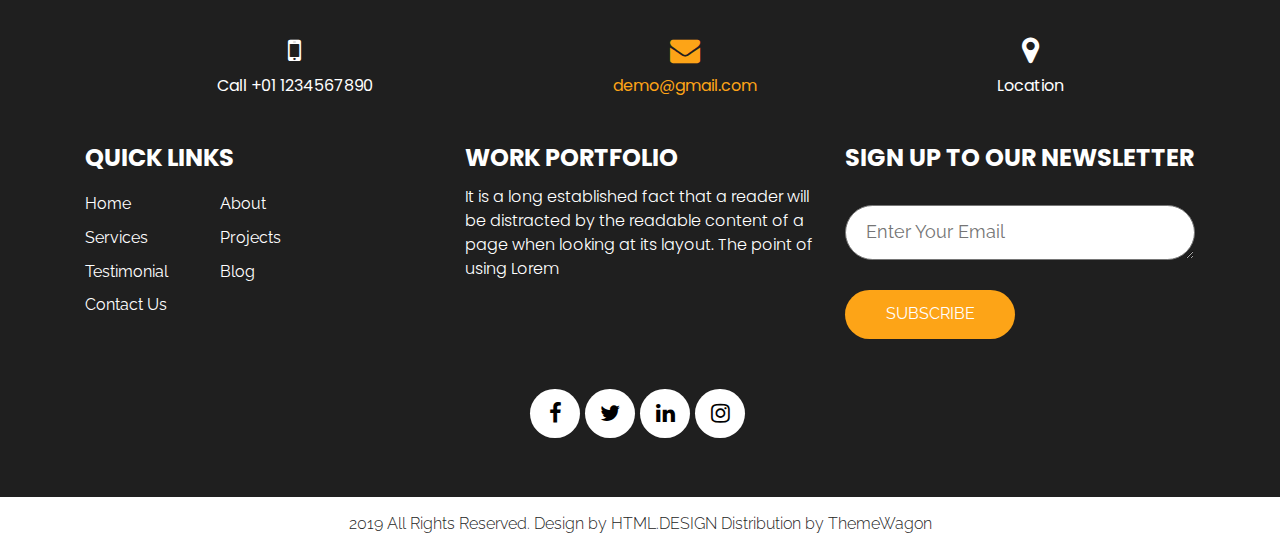
<file: contact.html>
<!DOCTYPE html>
<html lang="en">
   <head>
      <!-- basic -->
      <meta charset="utf-8">
      <meta http-equiv="X-UA-Compatible" content="IE=edge">
      <meta name="viewport" content="width=device-width, initial-scale=1">
      <!-- mobile metas -->
      <meta name="viewport" content="width=device-width, initial-scale=1">
      <meta name="viewport" content="initial-scale=1, maximum-scale=1">
      <!-- site metas -->
      <title>Contact</title>
      <meta name="keywords" content="">
      <meta name="description" content="">
      <meta name="author" content="">
      <!-- bootstrap css -->
      <link rel="stylesheet" type="text/css" href="css/bootstrap.min.css">
      <!-- style css -->
      <link rel="stylesheet" type="text/css" href="css/style.css">
      <!-- Responsive-->
      <link rel="stylesheet" href="css/responsive.css">
      <!-- fevicon -->
      <link rel="icon" href="images/fevicon.png" type="image/gif" />
      <!-- Scrollbar Custom CSS -->
      <link rel="stylesheet" href="css/jquery.mCustomScrollbar.min.css">
      <!-- Tweaks for older IEs-->
      <link rel="stylesheet" href="https://netdna.bootstrapcdn.com/font-awesome/4.0.3/css/font-awesome.css">
      <!-- fonts -->
      <link href="https://fonts.googleapis.com/css2?family=Raleway:wght@400;500;600;800&family=Sen:wght@400;700;800&display=swap" rel="stylesheet">
   </head>
   <body>
      <!-- header top section start -->
      <div class="header_top_section">
         <div class="container">
            <div class="row">
               <div class="col-sm-12">
                  <div class="header_top_main">
                     <div class="call_text"><a href="#"><i class="fa fa-phone" aria-hidden="true"></i> +01-40-114-6855</a></div>
                     <div class="call_text_2"><a href="#"><i class="fa fa-envelope" aria-hidden="true"></i> demo@gmail.com</a></div>
                     <div class="call_text_1"><a href="#"><i class="fa fa-map-marker" aria-hidden="true"></i> Mordern Tawon Mosco</a></div>
                  </div>
               </div>
            </div>
         </div>
      </div>
      <!-- header top section start -->
      <!-- header section start -->
      <div class="header_section header_bg">
         <div class="container-fluid">
            <nav class="navbar navbar-expand-lg navbar-light bg-light">
               <div class="logo"><a href="index.html"><img src="images/logo.png"></a></div>
               <button class="navbar-toggler" type="button" data-toggle="collapse" data-target="#navbarSupportedContent" aria-controls="navbarSupportedContent" aria-expanded="false" aria-label="Toggle navigation">
               <span class="navbar-toggler-icon"></span>
               </button>
               <div class="collapse navbar-collapse" id="navbarSupportedContent">
                  <ul class="navbar-nav ml-auto">
                     <li class="nav-item">
                        <a class="nav-link" href="index.html">Home</a>
                     </li>
                     <li class="nav-item">
                        <a class="nav-link" href="services.html">Services</a>
                     </li>
                     <li class="nav-item">
                        <a class="nav-link" href="about.html">About</a>
                     </li>
                     <li class="nav-item">
                        <a class="nav-link" href="projects.html">Project</a>
                     </li>
                     <li class="nav-item">
                        <a class="nav-link" href="blog.html">Blog</a>
                     </li>
                     <li class="nav-item">
                        <a class="nav-link" href="testimonial.html">Testimonial</a>
                     </li>
                     <li class="nav-item active">
                        <a class="nav-link" href="contact.html">Contact Us</a>
                     </li>
                  </ul>
                  <form class="form-inline my-2 my-lg-0">
                     <div class="login_text">
                        <ul>
                           <li><a href="#">Login</a></li>
                           <li><a href="#"><i class="fa fa-user" aria-hidden="true"></i></a></li>
                        </ul>
                     </div>
                     <div class="quote_btn"><a href="#">Get A Quote</a></div>
                  </form>
               </div>
            </nav>
         </div>
      </div>
      <!-- header section end -->
      <!-- contact section start -->
      <div class="contact_section layout_padding">
         <div class="container">
            <div class="row">
               <div class="col-md-12">
                  <h1 class="contact_taital">Contact Us</h1>
               </div>
            </div>
         </div>
         <div class="container-fluid">
            <div class="contact_section_2">
               <div class="row">
                  <div class="col-md-6">
                     <form action="">
                        <div class="mail_section_1">
                           <input type="text" class="mail_text" placeholder="Name" name="Name">
                           <input type="text" class="mail_text" placeholder="Phone Number" name="Phone Number"> 
                           <input type="text" class="mail_text" placeholder="Email" name="Email">
                           <textarea class="massage-bt" placeholder="Massage" rows="5" id="comment" name="Massage"></textarea>
                           <div class="send_bt"><a href="#">SEND</a></div>
                        </div>
                     </form>
                  </div>
                  <div class="col-md-6 padding_left_15">
                     <div class="contact_img"><img src="images/contact-img.png"></div>
                  </div>
               </div>
            </div>
         </div>
         <div class="map_main">
            <div class="map-responsive">
               <iframe src="https://www.google.com/maps/embed/v1/place?key=AIzaSyA0s1a7phLN0iaD6-UE7m4qP-z21pH0eSc&amp;q=Eiffel+Tower+Paris+France" width="600" height="600" frameborder="0" style="border:0; width: 100%;" allowfullscreen=""></iframe>
            </div>
         </div>
      </div>
      <!-- contact section end -->
      <!-- footer section start -->
      <div class="footer_section layout_padding">
         <div class="container">
            <div class="row">
               <div class="col-md-12">
                  <div class="location_text">
                     <ul>
                        <li>
                           <a href="#"><span class="padding_15"><i class="fa fa-mobile" aria-hidden="true"></i></span> <br>Call +01 1234567890</a>
                        </li>
                        <li class="active">
                           <a href="#"><span class="padding_15"><i class="fa fa-envelope" aria-hidden="true"></i></span> <br>demo@gmail.com</a>
                        </li>
                        <li>
                           <a href="#"><span class="padding_15"><i class="fa fa-map-marker" aria-hidden="true"></i></span> <br>Location</a>
                        </li> 
                     </ul>
                  </div>
               </div>
            </div>
            <div class="footer_section_2">
               <div class="row">
                  <div class="col-md-4">
                     <h2 class="useful_text">QUICK LINKS</h2>
                     <div class="footer_menu">
                        <ul>
                           <li><a href="index.html">Home</a></li>
                           <li><a href="about.html">About</a></li>
                           <li><a href="services.html">Services</a></li>
                           <li><a href="projects.html">Projects</a></li>
                           <li><a href="testimonial.html">Testimonial</a></li>
                           <li><a href="blog.html">Blog</a></li>
                           <li><a href="contact.html">Contact Us</a></li>
                        </ul>
                     </div>
                  </div>
                  <div class="col-md-4">
                     <h2 class="useful_text">Work Portfolio</h2>
                     <p class="lorem_text">It is a long established fact that a reader will be distracted by the readable content of a page when looking at its layout. The point of using Lorem</p>
                  </div>
                  <div class="col-md-4">
                     <h2 class="useful_text">SIGN UP TO OUR NEWSLETTER</h2>
                     <div class="form-group">
                        <textarea class="update_mail" placeholder="Enter Your Email" rows="5" id="comment" name="Enter Your Email"></textarea>
                        <div class="subscribe_bt"><a href="#">Subscribe</a></div>
                     </div>
                  </div>
               </div>
            </div>
            <div class="social_icon">
               <ul>
                  <li>
                     <a href="#"><i class="fa fa-facebook" aria-hidden="true"></i></a>
                  </li>
                  <li>
                     <a href="#"><i class="fa fa-twitter" aria-hidden="true"></i></a>
                  </li>
                  <li>
                     <a href="#"><i class="fa fa-linkedin" aria-hidden="true"></i></a>
                  </li>
                  <li>
                     <a href="#"><i class="fa fa-instagram" aria-hidden="true"></i></a>
                  </li>
               </ul>
            </div>
         </div>
      </div>
      <!-- footer section end -->
      <!-- copyright section start -->
      <div class="copyright_section">
         <div class="container">
            <div class="row">
               <div class="col-sm-12">
                  <p class="copyright_text">2019 All Rights Reserved. Design by <a href="https://html.design" rel="nofollow">HTML.DESIGN</a> Distribution by <a href="https://themewagon.com">ThemeWagon</a></p>
               </div>
            </div>
         </div>
      </div>
      <!-- copyright section end -->
      <!-- Javascript files-->
      <script src="js/jquery.min.js"></script>
      <script src="js/popper.min.js"></script>
      <script src="js/bootstrap.bundle.min.js"></script>
      <script src="js/jquery-3.0.0.min.js"></script>
      <script src="js/plugin.js"></script>
   </body>
</html>
</file>
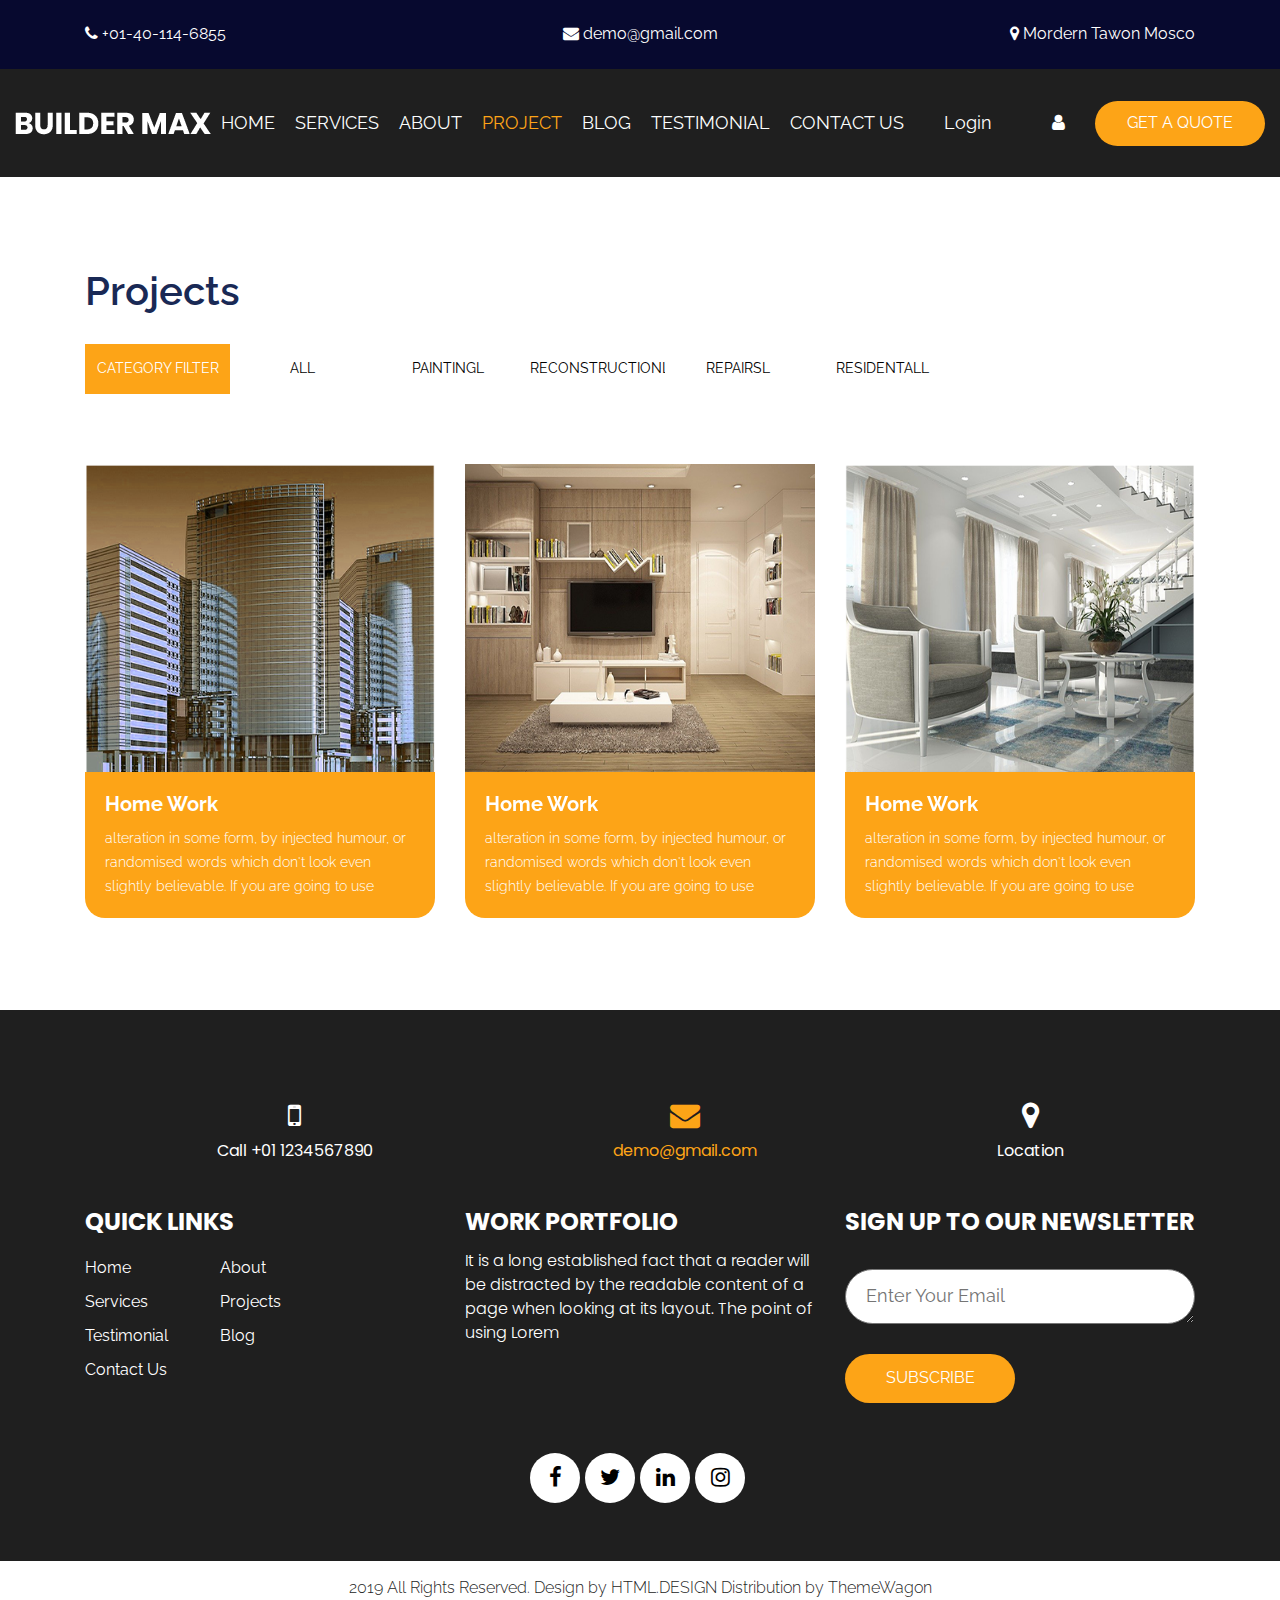
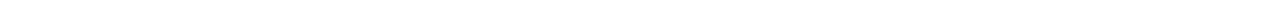
<file: projects.html>
<!DOCTYPE html>
<html lang="en">
   <head>
      <!-- basic -->
      <meta charset="utf-8">
      <meta http-equiv="X-UA-Compatible" content="IE=edge">
      <meta name="viewport" content="width=device-width, initial-scale=1">
      <!-- mobile metas -->
      <meta name="viewport" content="width=device-width, initial-scale=1">
      <meta name="viewport" content="initial-scale=1, maximum-scale=1">
      <!-- site metas -->
      <title>Projects</title>
      <meta name="keywords" content="">
      <meta name="description" content="">
      <meta name="author" content="">
      <!-- bootstrap css -->
      <link rel="stylesheet" type="text/css" href="css/bootstrap.min.css">
      <!-- style css -->
      <link rel="stylesheet" type="text/css" href="css/style.css">
      <!-- Responsive-->
      <link rel="stylesheet" href="css/responsive.css">
      <!-- fevicon -->
      <link rel="icon" href="images/fevicon.png" type="image/gif" />
      <!-- Scrollbar Custom CSS -->
      <link rel="stylesheet" href="css/jquery.mCustomScrollbar.min.css">
      <!-- Tweaks for older IEs-->
      <link rel="stylesheet" href="https://netdna.bootstrapcdn.com/font-awesome/4.0.3/css/font-awesome.css">
      <!-- fonts -->
      <link href="https://fonts.googleapis.com/css2?family=Raleway:wght@400;500;600;800&family=Sen:wght@400;700;800&display=swap" rel="stylesheet">
   </head>
   <body>
      <!-- header top section start -->
      <div class="header_top_section">
         <div class="container">
            <div class="row">
               <div class="col-sm-12">
                  <div class="header_top_main">
                     <div class="call_text"><a href="#"><i class="fa fa-phone" aria-hidden="true"></i> +01-40-114-6855</a></div>
                     <div class="call_text_2"><a href="#"><i class="fa fa-envelope" aria-hidden="true"></i> demo@gmail.com</a></div>
                     <div class="call_text_1"><a href="#"><i class="fa fa-map-marker" aria-hidden="true"></i> Mordern Tawon Mosco</a></div>
                  </div>
               </div>
            </div>
         </div>
      </div>
      <!-- header top section start -->
      <!-- header section start -->
      <div class="header_section header_bg">
         <div class="container-fluid">
            <nav class="navbar navbar-expand-lg navbar-light bg-light">
               <div class="logo"><a href="index.html"><img src="images/logo.png"></a></div>
               <button class="navbar-toggler" type="button" data-toggle="collapse" data-target="#navbarSupportedContent" aria-controls="navbarSupportedContent" aria-expanded="false" aria-label="Toggle navigation">
               <span class="navbar-toggler-icon"></span>
               </button>
               <div class="collapse navbar-collapse" id="navbarSupportedContent">
                  <ul class="navbar-nav ml-auto">
                     <li class="nav-item">
                        <a class="nav-link" href="index.html">Home</a>
                     </li>
                     <li class="nav-item">
                        <a class="nav-link" href="services.html">Services</a>
                     </li>
                     <li class="nav-item">
                        <a class="nav-link" href="about.html">About</a>
                     </li>
                     <li class="nav-item active">
                        <a class="nav-link" href="projects.html">Project</a>
                     </li>
                     <li class="nav-item">
                        <a class="nav-link" href="blog.html">Blog</a>
                     </li>
                     <li class="nav-item">
                        <a class="nav-link" href="testimonial.html">Testimonial</a>
                     </li>
                     <li class="nav-item">
                        <a class="nav-link" href="contact.html">Contact Us</a>
                     </li>
                  </ul>
                  <form class="form-inline my-2 my-lg-0">
                     <div class="login_text">
                        <ul>
                           <li><a href="#">Login</a></li>
                           <li><a href="#"><i class="fa fa-user" aria-hidden="true"></i></a></li>
                        </ul>
                     </div>
                     <div class="quote_btn"><a href="#">Get A Quote</a></div>
                  </form>
               </div>
            </nav>
         </div>
      </div>
      <!-- header section end -->
      <!-- projects section start -->
      <div class="projects_section layout_padding">
         <div class="container">
            <div class="row">
               <div class="col-md-12">
                  <h1 class="projects_taital">Projects</h1>
                  <div class="nav-tabs-navigation">
                     <div class="nav-tabs-wrapper">
                        <ul class="nav " data-tabs="tabs">
                           <li class="nav-item">
                              <a class="nav-link active" href="#" data-toggle="tab">Category  filter</a>
                           </li>
                           <li class="nav-item">
                              <a class="nav-link " href="#" data-toggle="tab">All</a>
                           </li>
                           <li class="nav-item">
                              <a class="nav-link " href="#" data-toggle="tab">Paintingl</a>
                           </li>
                           <li class="nav-item">
                              <a class="nav-link " href="#" data-toggle="tab">Reconstructionl</a>
                           </li>
                           <li class="nav-item">
                              <a class="nav-link " href="#" data-toggle="tab">Repairsl</a>
                           </li>
                           <li class="nav-item">
                              <a class="nav-link " href="#" data-toggle="tab">Residentall</a>
                           </li>
                        </ul>
                     </div>
                  </div>
               </div>
            </div>
         </div>
         <div class="projects_section_2 layout_padding">
            <div class="container">
               <div class="pets_section">
                  <div class="pets_section_2">
                     <div id="main_slider" class="carousel slide" data-ride="carousel">
                        <div class="carousel-inner">
                           <div class="carousel-item active">
                              <div class="row">
                                 <div class="col-md-4">
                                    <div class="container_main">
                                       <img src="images/img-1.png" alt="" class="image">
                                       <div class="overlay">
                                          <div class="text">
                                             <h4 class="some_text"><i class="fa fa-link" aria-hidden="true"></i></h4>
                                          </div>
                                       </div>
                                    </div>
                                    <div class="project_main">
                                       <h2 class="work_text">Home Work</h2>
                                       <p class="dummy_text">alteration in some form, by injected humour, or randomised words which don't look even slightly believable. If you are going to use</p>
                                    </div>
                                 </div>
                                 <div class="col-md-4">
                                    <div class="container_main">
                                       <img src="images/img-2.png" alt="" class="image">
                                       <div class="overlay">
                                          <div class="text">
                                             <h4 class="some_text"><i class="fa fa-link" aria-hidden="true"></i></h4>
                                          </div>
                                       </div>
                                    </div>
                                    <div class="project_main">
                                       <h2 class="work_text">Home Work</h2>
                                       <p class="dummy_text">alteration in some form, by injected humour, or randomised words which don't look even slightly believable. If you are going to use</p>
                                    </div>
                                 </div>
                                 <div class="col-md-4">
                                    <div class="container_main">
                                       <img src="images/img-3.png" alt="" class="image">
                                       <div class="overlay">
                                          <div class="text">
                                             <h4 class="some_text"><i class="fa fa-link" aria-hidden="true"></i></h4>
                                          </div>
                                       </div>
                                    </div>
                                    <div class="project_main">
                                       <h2 class="work_text">Home Work</h2>
                                        <p class="dummy_text">alteration in some form, by injected humour, or randomised words which don't look even slightly believable. If you are going to use</p>
                                    </div>
                                 </div>
                              </div>
                           </div>
                           <div class="carousel-item">
                              <div class="row">
                                 <div class="col-md-4">
                                    <div class="container_main">
                                       <img src="images/img-1.png" alt="" class="image">
                                       <div class="overlay">
                                          <div class="text">
                                             <h4 class="some_text"><i class="fa fa-link" aria-hidden="true"></i></h4>
                                          </div>
                                       </div>
                                    </div>
                                    <div class="project_main">
                                       <h2 class="work_text">Home Work</h2>
                                       <p class="dummy_text">alteration in some form, by injected humour, or randomised words which don't look even slightly believable. If you are going to use</p>
                                    </div>
                                 </div>
                                 <div class="col-md-4">
                                    <div class="container_main">
                                       <img src="images/img-2.png" alt="" class="image">
                                       <div class="overlay">
                                          <div class="text">
                                             <h4 class="some_text"><i class="fa fa-link" aria-hidden="true"></i></h4>
                                          </div>
                                       </div>
                                    </div>
                                    <div class="project_main">
                                       <h2 class="work_text">Home Work</h2>
                                       <p class="dummy_text">alteration in some form, by injected humour, or randomised words which don't look even slightly believable. If you are going to use</p>
                                    </div>
                                 </div>
                                 <div class="col-md-4">
                                    <div class="container_main">
                                       <img src="images/img-3.png" alt="" class="image">
                                       <div class="overlay">
                                          <div class="text">
                                             <h4 class="some_text"><i class="fa fa-link" aria-hidden="true"></i></h4>
                                          </div>
                                       </div>
                                    </div>
                                    <div class="project_main">
                                       <h2 class="work_text">Home Work</h2>
                                       <p class="dummy_text">alteration in some form, by injected humour, or randomised words which don't look even slightly believable. If you are going to use</p>
                                    </div>
                                 </div>
                              </div>
                           </div>
                           <div class="carousel-item">
                              <div class="row">
                                 <div class="col-md-4">
                                    <div class="container_main">
                                       <img src="images/img-1.png" alt="" class="image">
                                       <div class="overlay">
                                          <div class="text">
                                             <h4 class="some_text"><i class="fa fa-link" aria-hidden="true"></i></h4>
                                          </div>
                                       </div>
                                    </div>
                                    <div class="project_main">
                                       <h2 class="work_text">Home Work</h2>
                                       <p class="dummy_text">alteration in some form, by injected humour, or randomised words which don't look even slightly believable. If you are going to use</p>
                                    </div>
                                 </div>
                                 <div class="col-md-4">
                                    <div class="container_main">
                                       <img src="images/img-2.png" alt="" class="image">
                                       <div class="overlay">
                                          <div class="text">
                                             <h4 class="some_text"><i class="fa fa-link" aria-hidden="true"></i></h4>
                                          </div>
                                       </div>
                                    </div>
                                    <div class="project_main">
                                       <h2 class="work_text">Home Work</h2>
                                       <p class="dummy_text">alteration in some form, by injected humour, or randomised words which don't look even slightly believable. If you are going to use</p>
                                    </div>
                                 </div>
                                 <div class="col-md-4">
                                    <div class="container_main">
                                       <img src="images/img-3.png" alt="" class="image">
                                       <div class="overlay">
                                          <div class="text">
                                             <h4 class="some_text"><i class="fa fa-link" aria-hidden="true"></i></h4>
                                          </div>
                                       </div>
                                    </div>
                                    <div class="project_main">
                                       <h2 class="work_text">Home Work</h2>
                                       <p class="dummy_text">alteration in some form, by injected humour, or randomised words which don't look even slightly believable. If you are going to use</p>
                                    </div>
                                 </div>
                              </div>
                           </div>
                        </div>
                        </a>
                     </div>
                  </div>
               </div>
            </div>
         </div>
      </div>
      <!-- projects section end -->
      <!-- footer section start -->
      <div class="footer_section layout_padding">
         <div class="container">
            <div class="row">
               <div class="col-md-12">
                  <div class="location_text">
                     <ul>
                        <li>
                           <a href="#"><span class="padding_15"><i class="fa fa-mobile" aria-hidden="true"></i></span> <br>Call +01 1234567890</a>
                        </li>
                        <li class="active">
                           <a href="#"><span class="padding_15"><i class="fa fa-envelope" aria-hidden="true"></i></span> <br>demo@gmail.com</a>
                        </li>
                        <li>
                           <a href="#"><span class="padding_15"><i class="fa fa-map-marker" aria-hidden="true"></i></span> <br>Location</a>
                        </li> 
                     </ul>
                  </div>
               </div>
            </div>
            <div class="footer_section_2">
               <div class="row">
                  <div class="col-md-4">
                     <h2 class="useful_text">QUICK LINKS</h2>
                     <div class="footer_menu">
                        <ul>
                           <li><a href="index.html">Home</a></li>
                           <li><a href="about.html">About</a></li>
                           <li><a href="services.html">Services</a></li>
                           <li><a href="projects.html">Projects</a></li>
                           <li><a href="testimonial.html">Testimonial</a></li>
                           <li><a href="blog.html">Blog</a></li>
                           <li><a href="contact.html">Contact Us</a></li>
                        </ul>
                     </div>
                  </div>
                  <div class="col-md-4">
                     <h2 class="useful_text">Work Portfolio</h2>
                     <p class="lorem_text">It is a long established fact that a reader will be distracted by the readable content of a page when looking at its layout. The point of using Lorem</p>
                  </div>
                  <div class="col-md-4">
                     <h2 class="useful_text">SIGN UP TO OUR NEWSLETTER</h2>
                     <div class="form-group">
                        <textarea class="update_mail" placeholder="Enter Your Email" rows="5" id="comment" name="Enter Your Email"></textarea>
                        <div class="subscribe_bt"><a href="#">Subscribe</a></div>
                     </div>
                  </div>
               </div>
            </div>
            <div class="social_icon">
               <ul>
                  <li>
                     <a href="#"><i class="fa fa-facebook" aria-hidden="true"></i></a>
                  </li>
                  <li>
                     <a href="#"><i class="fa fa-twitter" aria-hidden="true"></i></a>
                  </li>
                  <li>
                     <a href="#"><i class="fa fa-linkedin" aria-hidden="true"></i></a>
                  </li>
                  <li>
                     <a href="#"><i class="fa fa-instagram" aria-hidden="true"></i></a>
                  </li>
               </ul>
            </div>
         </div>
      </div>
      <!-- footer section end -->
      <!-- copyright section start -->
      <div class="copyright_section">
         <div class="container">
            <div class="row">
               <div class="col-sm-12">
                  <p class="copyright_text">2019 All Rights Reserved. Design by <a href="https://html.design" rel="nofollow">HTML.DESIGN</a> Distribution by <a href="https://themewagon.com">ThemeWagon</a></p>
               </div>
            </div>
         </div>
      </div>
      <!-- copyright section end -->
      <!-- Javascript files-->
      <script src="js/jquery.min.js"></script>
      <script src="js/popper.min.js"></script>
      <script src="js/bootstrap.bundle.min.js"></script>
      <script src="js/jquery-3.0.0.min.js"></script>
      <script src="js/plugin.js"></script>
   </body>
</html>
</file>
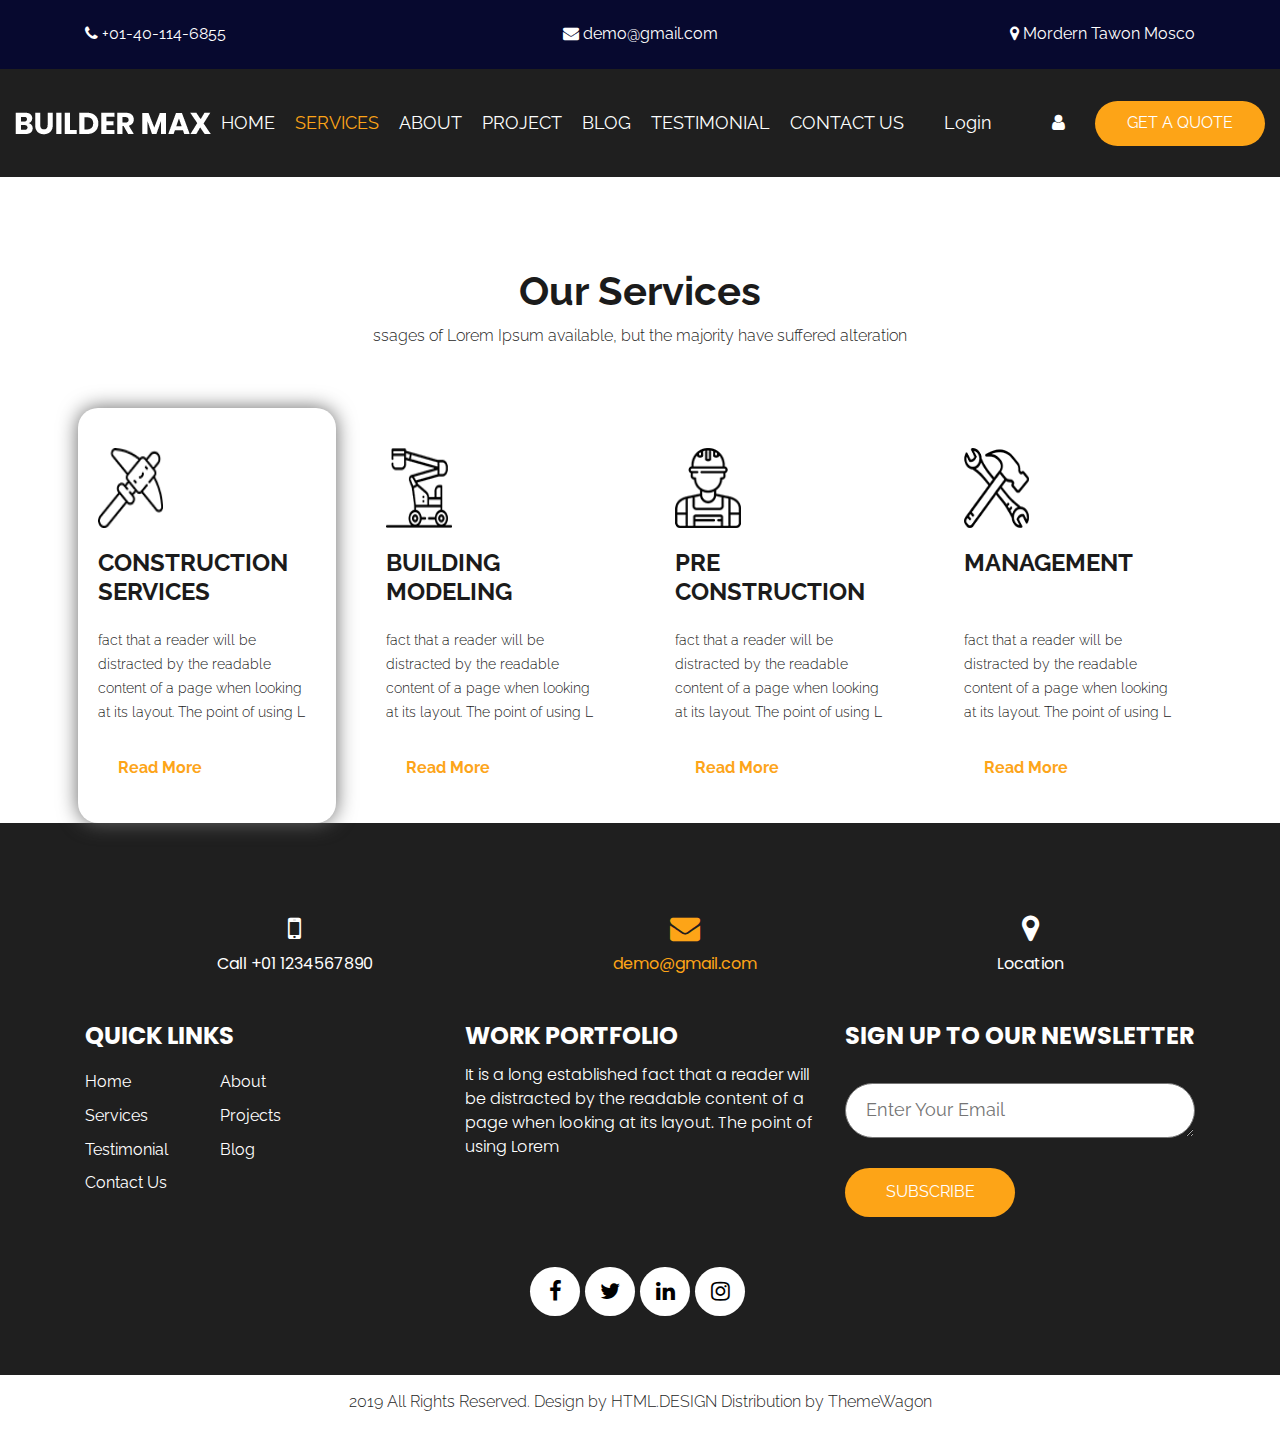
<file: services.html>
<!DOCTYPE html>
<html lang="en">
   <head>
      <!-- basic -->
      <meta charset="utf-8">
      <meta http-equiv="X-UA-Compatible" content="IE=edge">
      <meta name="viewport" content="width=device-width, initial-scale=1">
      <!-- mobile metas -->
      <meta name="viewport" content="width=device-width, initial-scale=1">
      <meta name="viewport" content="initial-scale=1, maximum-scale=1">
      <!-- site metas -->
      <title>Services</title>
      <meta name="keywords" content="">
      <meta name="description" content="">
      <meta name="author" content="">
      <!-- bootstrap css -->
      <link rel="stylesheet" type="text/css" href="css/bootstrap.min.css">
      <!-- style css -->
      <link rel="stylesheet" type="text/css" href="css/style.css">
      <!-- Responsive-->
      <link rel="stylesheet" href="css/responsive.css">
      <!-- fevicon -->
      <link rel="icon" href="images/fevicon.png" type="image/gif" />
      <!-- Scrollbar Custom CSS -->
      <link rel="stylesheet" href="css/jquery.mCustomScrollbar.min.css">
      <!-- Tweaks for older IEs-->
      <link rel="stylesheet" href="https://netdna.bootstrapcdn.com/font-awesome/4.0.3/css/font-awesome.css">
      <!-- fonts -->
      <link href="https://fonts.googleapis.com/css2?family=Raleway:wght@400;500;600;800&family=Sen:wght@400;700;800&display=swap" rel="stylesheet">
   </head>
   <body>
      <!-- header top section start -->
      <div class="header_top_section">
         <div class="container">
            <div class="row">
               <div class="col-sm-12">
                  <div class="header_top_main">
                     <div class="call_text"><a href="#"><i class="fa fa-phone" aria-hidden="true"></i> +01-40-114-6855</a></div>
                     <div class="call_text_2"><a href="#"><i class="fa fa-envelope" aria-hidden="true"></i> demo@gmail.com</a></div>
                     <div class="call_text_1"><a href="#"><i class="fa fa-map-marker" aria-hidden="true"></i> Mordern Tawon Mosco</a></div>
                  </div>
               </div>
            </div>
         </div>
      </div>
      <!-- header top section start -->
      <!-- header section start -->
      <div class="header_section header_bg">
         <div class="container-fluid">
            <nav class="navbar navbar-expand-lg navbar-light bg-light">
               <div class="logo"><a href="index.html"><img src="images/logo.png"></a></div>
               <button class="navbar-toggler" type="button" data-toggle="collapse" data-target="#navbarSupportedContent" aria-controls="navbarSupportedContent" aria-expanded="false" aria-label="Toggle navigation">
               <span class="navbar-toggler-icon"></span>
               </button>
               <div class="collapse navbar-collapse" id="navbarSupportedContent">
                  <ul class="navbar-nav ml-auto">
                     <li class="nav-item">
                        <a class="nav-link" href="index.html">Home</a>
                     </li>
                     <li class="nav-item active">
                        <a class="nav-link" href="services.html">Services</a>
                     </li>
                     <li class="nav-item">
                        <a class="nav-link" href="about.html">About</a>
                     </li>
                     <li class="nav-item">
                        <a class="nav-link" href="projects.html">Project</a>
                     </li>
                     <li class="nav-item">
                        <a class="nav-link" href="blog.html">Blog</a>
                     </li>
                     <li class="nav-item">
                        <a class="nav-link" href="testimonial.html">Testimonial</a>
                     </li>
                     <li class="nav-item">
                        <a class="nav-link" href="contact.html">Contact Us</a>
                     </li>
                  </ul>
                  <form class="form-inline my-2 my-lg-0">
                     <div class="login_text">
                        <ul>
                           <li><a href="#">Login</a></li>
                           <li><a href="#"><i class="fa fa-user" aria-hidden="true"></i></a></li>
                        </ul>
                     </div>
                     <div class="quote_btn"><a href="#">Get A Quote</a></div>
                  </form>
               </div>
            </nav>
         </div>
      </div>
      <!-- header section end -->
      <!-- services section start -->
      <div class="services_section layout_padding">
         <div class="container-fluid">
            <div class="row">
               <div class="col-sm-12">
                  <h1 class="services_taital">Our Services</h1>
                  <p class="services_text_1">ssages of Lorem Ipsum available, but the majority have suffered alteration</p>
               </div>
            </div>
            <div class="services_section_2">
               <div class="row">
                  <div class="col-lg-3 col-sm-6">
                     <div class="box_main active">
                        <div class="service_img"><img src="images/icon-1.png"></div>
                        <h4 class="development_text">Construction Services</h4>
                        <p class="services_text">fact that a reader will be distracted by the readable content of a page when looking at its layout. The point of using L</p>
                        <div class="readmore_bt"><a href="#">Read More</a></div>
                     </div>
                  </div>
                  <div class="col-lg-3 col-sm-6">
                     <div class="box_main">
                        <div class="service_img"><img src="images/icon-2.png"></div>
                        <h4 class="development_text">Building Modeling</h4>
                        <p class="services_text">fact that a reader will be distracted by the readable content of a page when looking at its layout. The point of using L</p>
                        <div class="readmore_bt"><a href="#">Read More</a></div>
                     </div>
                  </div>
                  <div class="col-lg-3 col-sm-6">
                     <div class="box_main">
                        <div class="service_img"><img src="images/icon-3.png"></div>
                        <h4 class="development_text">Pre construction</h4>
                        <p class="services_text">fact that a reader will be distracted by the readable content of a page when looking at its layout. The point of using L</p>
                        <div class="readmore_bt"><a href="#">Read More</a></div>
                     </div>
                  </div>
                  <div class="col-lg-3 col-sm-6">
                     <div class="box_main">
                        <div class="service_img"><img src="images/icon-4.png"></div>
                        <h4 class="development_text">Management</h4>
                        <p class="services_text">fact that a reader will be distracted by the readable content of a page when looking at its layout. The point of using L</p>
                        <div class="readmore_bt"><a href="#">Read More</a></div>
                     </div>
                  </div>
               </div>
            </div>
         </div>
      </div>
      <!-- services section end -->
      <!-- footer section start -->
      <div class="footer_section layout_padding">
         <div class="container">
            <div class="row">
               <div class="col-md-12">
                  <div class="location_text">
                     <ul>
                        <li>
                           <a href="#"><span class="padding_15"><i class="fa fa-mobile" aria-hidden="true"></i></span> <br>Call +01 1234567890</a>
                        </li>
                        <li class="active">
                           <a href="#"><span class="padding_15"><i class="fa fa-envelope" aria-hidden="true"></i></span> <br>demo@gmail.com</a>
                        </li>
                        <li>
                           <a href="#"><span class="padding_15"><i class="fa fa-map-marker" aria-hidden="true"></i></span> <br>Location</a>
                        </li> 
                     </ul>
                  </div>
               </div>
            </div>
            <div class="footer_section_2">
               <div class="row">
                  <div class="col-md-4">
                     <h2 class="useful_text">QUICK LINKS</h2>
                     <div class="footer_menu">
                        <ul>
                           <li><a href="index.html">Home</a></li>
                           <li><a href="about.html">About</a></li>
                           <li><a href="services.html">Services</a></li>
                           <li><a href="projects.html">Projects</a></li>
                           <li><a href="testimonial.html">Testimonial</a></li>
                           <li><a href="blog.html">Blog</a></li>
                           <li><a href="contact.html">Contact Us</a></li>
                        </ul>
                     </div>
                  </div>
                  <div class="col-md-4">
                     <h2 class="useful_text">Work Portfolio</h2>
                     <p class="lorem_text">It is a long established fact that a reader will be distracted by the readable content of a page when looking at its layout. The point of using Lorem</p>
                  </div>
                  <div class="col-md-4">
                     <h2 class="useful_text">SIGN UP TO OUR NEWSLETTER</h2>
                     <div class="form-group">
                        <textarea class="update_mail" placeholder="Enter Your Email" rows="5" id="comment" name="Enter Your Email"></textarea>
                        <div class="subscribe_bt"><a href="#">Subscribe</a></div>
                     </div>
                  </div>
               </div>
            </div>
            <div class="social_icon">
               <ul>
                  <li>
                     <a href="#"><i class="fa fa-facebook" aria-hidden="true"></i></a>
                  </li>
                  <li>
                     <a href="#"><i class="fa fa-twitter" aria-hidden="true"></i></a>
                  </li>
                  <li>
                     <a href="#"><i class="fa fa-linkedin" aria-hidden="true"></i></a>
                  </li>
                  <li>
                     <a href="#"><i class="fa fa-instagram" aria-hidden="true"></i></a>
                  </li>
               </ul>
            </div>
         </div>
      </div>
      <!-- footer section end -->
      <!-- copyright section start -->
      <div class="copyright_section">
         <div class="container">
            <div class="row">
               <div class="col-sm-12">
                  <p class="copyright_text">2019 All Rights Reserved. Design by <a href="https://html.design" rel="nofollow">HTML.DESIGN</a> Distribution by <a href="https://themewagon.com">ThemeWagon</a></p>
               </div>
            </div>
         </div>
      </div>
      <!-- copyright section end -->
      <!-- Javascript files-->
      <script src="js/jquery.min.js"></script>
      <script src="js/popper.min.js"></script>
      <script src="js/bootstrap.bundle.min.js"></script>
      <script src="js/jquery-3.0.0.min.js"></script>
      <script src="js/plugin.js"></script>
   </body>
</html>
</file>
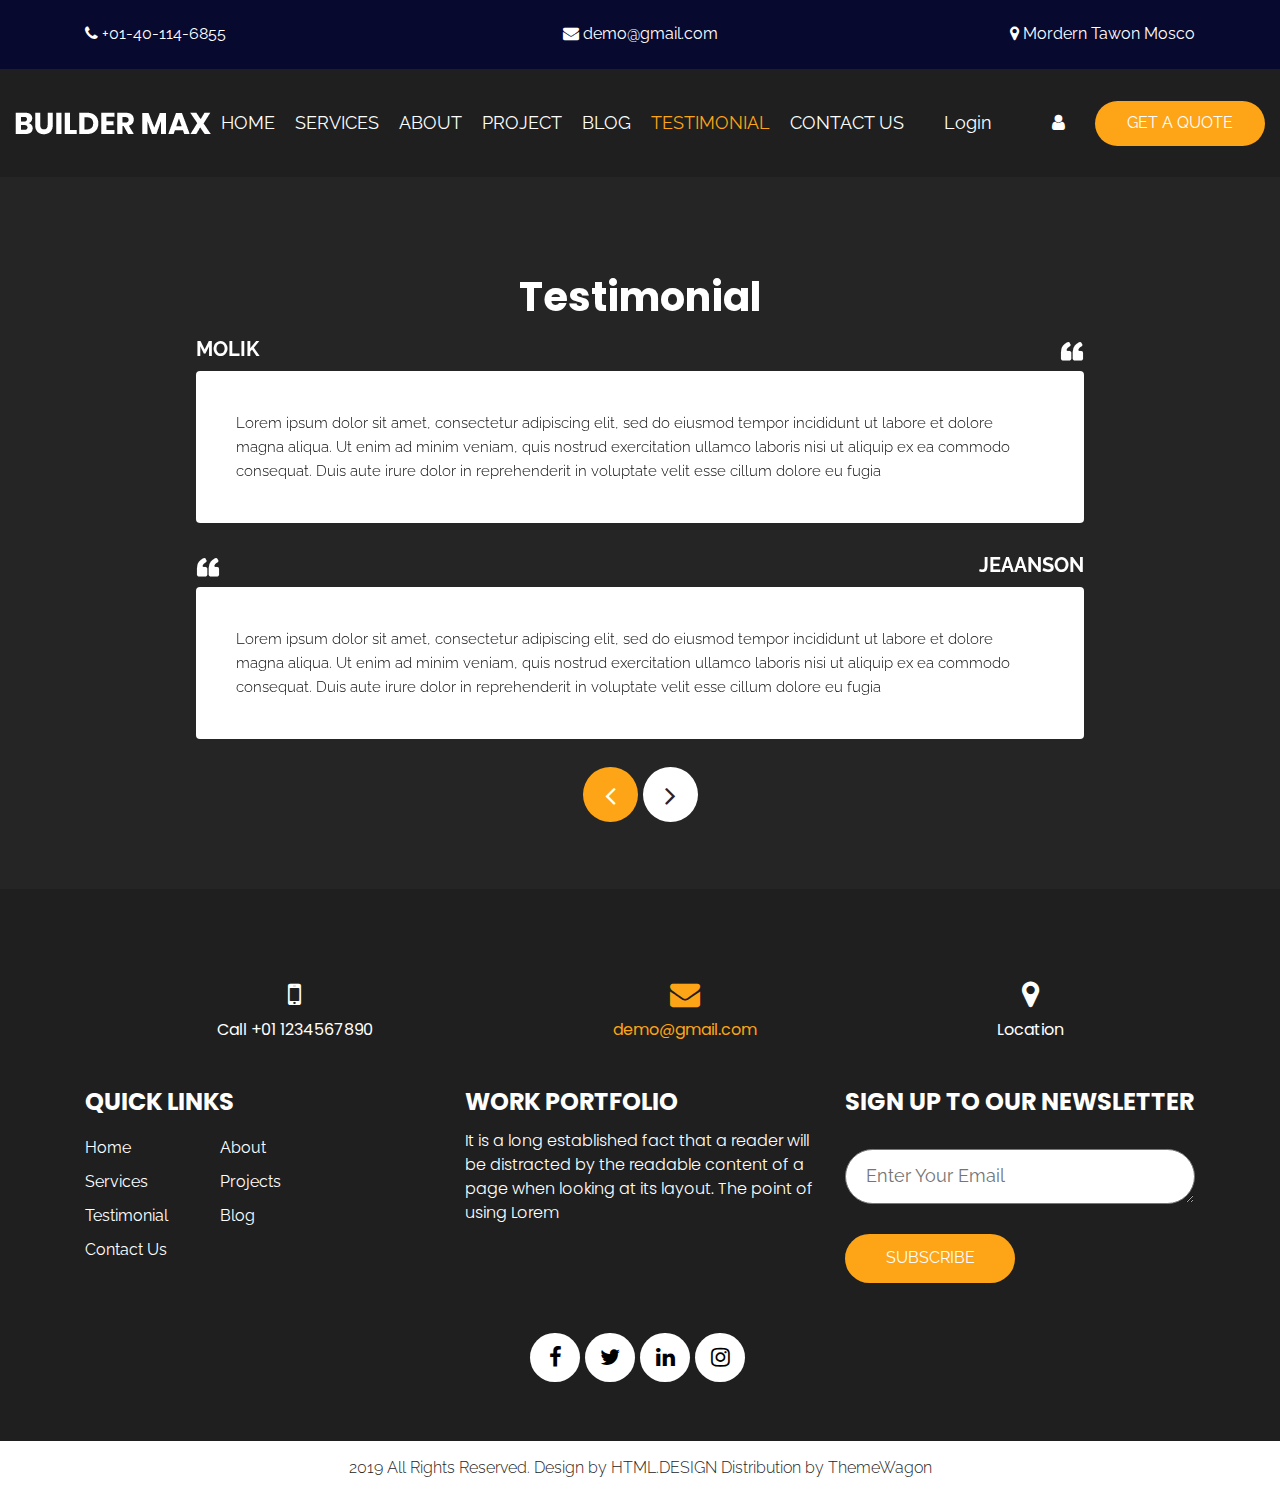
<file: testimonial.html>
<!DOCTYPE html>
<html lang="en">
   <head>
      <!-- basic -->
      <meta charset="utf-8">
      <meta http-equiv="X-UA-Compatible" content="IE=edge">
      <meta name="viewport" content="width=device-width, initial-scale=1">
      <!-- mobile metas -->
      <meta name="viewport" content="width=device-width, initial-scale=1">
      <meta name="viewport" content="initial-scale=1, maximum-scale=1">
      <!-- site metas -->
      <title>Testimonial</title>
      <meta name="keywords" content="">
      <meta name="description" content="">
      <meta name="author" content="">
      <!-- bootstrap css -->
      <link rel="stylesheet" type="text/css" href="css/bootstrap.min.css">
      <!-- style css -->
      <link rel="stylesheet" type="text/css" href="css/style.css">
      <!-- Responsive-->
      <link rel="stylesheet" href="css/responsive.css">
      <!-- fevicon -->
      <link rel="icon" href="images/fevicon.png" type="image/gif" />
      <!-- Scrollbar Custom CSS -->
      <link rel="stylesheet" href="css/jquery.mCustomScrollbar.min.css">
      <!-- Tweaks for older IEs-->
      <link rel="stylesheet" href="https://netdna.bootstrapcdn.com/font-awesome/4.0.3/css/font-awesome.css">
      <!-- fonts -->
      <link href="https://fonts.googleapis.com/css2?family=Raleway:wght@400;500;600;800&family=Sen:wght@400;700;800&display=swap" rel="stylesheet">
   </head>
   <body>
      <!-- header top section start -->
      <div class="header_top_section">
         <div class="container">
            <div class="row">
               <div class="col-sm-12">
                  <div class="header_top_main">
                     <div class="call_text"><a href="#"><i class="fa fa-phone" aria-hidden="true"></i> +01-40-114-6855</a></div>
                     <div class="call_text_2"><a href="#"><i class="fa fa-envelope" aria-hidden="true"></i> demo@gmail.com</a></div>
                     <div class="call_text_1"><a href="#"><i class="fa fa-map-marker" aria-hidden="true"></i> Mordern Tawon Mosco</a></div>
                  </div>
               </div>
            </div>
         </div>
      </div>
      <!-- header top section start -->
      <!-- header section start -->
      <div class="header_section header_bg">
         <div class="container-fluid">
            <nav class="navbar navbar-expand-lg navbar-light bg-light">
               <div class="logo"><a href="index.html"><img src="images/logo.png"></a></div>
               <button class="navbar-toggler" type="button" data-toggle="collapse" data-target="#navbarSupportedContent" aria-controls="navbarSupportedContent" aria-expanded="false" aria-label="Toggle navigation">
               <span class="navbar-toggler-icon"></span>
               </button>
               <div class="collapse navbar-collapse" id="navbarSupportedContent">
                  <ul class="navbar-nav ml-auto">
                     <li class="nav-item">
                        <a class="nav-link" href="index.html">Home</a>
                     </li>
                     <li class="nav-item">
                        <a class="nav-link" href="services.html">Services</a>
                     </li>
                     <li class="nav-item">
                        <a class="nav-link" href="about.html">About</a>
                     </li>
                     <li class="nav-item">
                        <a class="nav-link" href="projects.html">Project</a>
                     </li>
                     <li class="nav-item">
                        <a class="nav-link" href="blog.html">Blog</a>
                     </li>
                     <li class="nav-item active">
                        <a class="nav-link" href="testimonial.html">Testimonial</a>
                     </li>
                     <li class="nav-item">
                        <a class="nav-link" href="contact.html">Contact Us</a>
                     </li>
                  </ul>
                  <form class="form-inline my-2 my-lg-0">
                     <div class="login_text">
                        <ul>
                           <li><a href="#">Login</a></li>
                           <li><a href="#"><i class="fa fa-user" aria-hidden="true"></i></a></li>
                        </ul>
                     </div>
                     <div class="quote_btn"><a href="#">Get A Quote</a></div>
                  </form>
               </div>
            </nav>
         </div>
      </div>
      <!-- header section end -->
      <!-- testimonial section start -->
      <div class="testimonial_section layout_padding">
         <div class="container">
            <div id="costum_slider" class="carousel slide" data-ride="carousel">
               <div class="carousel-inner">
                  <div class="carousel-item active">
                     <div class="row">
                        <div class="col-md-12">
                           <h1 class="testimonial_taital">Testimonial</h1>
                          <div class="testimonial_section_2">
                              <h2 class="client_name_text">Molik <span style="float: right;"><img src="images/quick-icon.png"></span></h2>
                              <p class="textimonial_text">Lorem ipsum dolor sit amet, consectetur adipiscing elit, sed do eiusmod tempor incididunt ut labore et dolore magna aliqua. Ut enim ad minim veniam, quis nostrud exercitation ullamco laboris nisi ut aliquip ex ea commodo consequat. Duis aute irure dolor in reprehenderit in voluptate velit esse cillum dolore eu fugia</p>
                          </div>
                          <div class="testimonial_section_2">
                              <h2 class="client_name_text"><img src="images/quick-icon.png"> <span style="float: right;">jeaanson</span></h2>
                              <p class="textimonial_text">Lorem ipsum dolor sit amet, consectetur adipiscing elit, sed do eiusmod tempor incididunt ut labore et dolore magna aliqua. Ut enim ad minim veniam, quis nostrud exercitation ullamco laboris nisi ut aliquip ex ea commodo consequat. Duis aute irure dolor in reprehenderit in voluptate velit esse cillum dolore eu fugia</p>
                          </div>
                        </div>
                     </div>
                  </div>
                  <div class="carousel-item">
                     <div class="row">
                        <div class="col-md-12">
                           <h1 class="testimonial_taital">Testimonial</h1>
                          <div class="testimonial_section_2">
                              <h2 class="client_name_text">Molik <span style="float: right;"><img src="images/quick-icon.png"></span></h2>
                              <p class="textimonial_text">Lorem ipsum dolor sit amet, consectetur adipiscing elit, sed do eiusmod tempor incididunt ut labore et dolore magna aliqua. Ut enim ad minim veniam, quis nostrud exercitation ullamco laboris nisi ut aliquip ex ea commodo consequat. Duis aute irure dolor in reprehenderit in voluptate velit esse cillum dolore eu fugia</p>
                          </div>
                          <div class="testimonial_section_2">
                              <h2 class="client_name_text"><img src="images/quick-icon.png"> <span style="float: right;">jeaanson</span></h2>
                              <p class="textimonial_text">Lorem ipsum dolor sit amet, consectetur adipiscing elit, sed do eiusmod tempor incididunt ut labore et dolore magna aliqua. Ut enim ad minim veniam, quis nostrud exercitation ullamco laboris nisi ut aliquip ex ea commodo consequat. Duis aute irure dolor in reprehenderit in voluptate velit esse cillum dolore eu fugia</p>
                          </div>
                        </div>
                     </div>
                  </div>
                  <div class="carousel-item">
                     <div class="row">
                        <div class="col-md-12">
                           <h1 class="testimonial_taital">Testimonial</h1>
                          <div class="testimonial_section_2">
                              <h2 class="client_name_text">Molik <span style="float: right;"><img src="images/quick-icon.png"></span></h2>
                              <p class="textimonial_text">Lorem ipsum dolor sit amet, consectetur adipiscing elit, sed do eiusmod tempor incididunt ut labore et dolore magna aliqua. Ut enim ad minim veniam, quis nostrud exercitation ullamco laboris nisi ut aliquip ex ea commodo consequat. Duis aute irure dolor in reprehenderit in voluptate velit esse cillum dolore eu fugia</p>
                          </div>
                          <div class="testimonial_section_2">
                              <h2 class="client_name_text"><img src="images/quick-icon.png"> <span style="float: right;">jeaanson</span></h2>
                              <p class="textimonial_text">Lorem ipsum dolor sit amet, consectetur adipiscing elit, sed do eiusmod tempor incididunt ut labore et dolore magna aliqua. Ut enim ad minim veniam, quis nostrud exercitation ullamco laboris nisi ut aliquip ex ea commodo consequat. Duis aute irure dolor in reprehenderit in voluptate velit esse cillum dolore eu fugia</p>
                          </div>
                        </div>
                     </div>
                  </div>
               </div>
               <a class="carousel-control-prev" href="#costum_slider" role="button" data-slide="prev">
                 <i class="fa fa-angle-left"></i>
               </a>
               <a class="carousel-control-next" href="#costum_slider" role="button" data-slide="next">
                 <i class="fa fa-angle-right"></i>
               </a>
            </div>
         </div>
      </div>
      <!-- testimonial section end -->
      <!-- footer section start -->
      <div class="footer_section layout_padding">
         <div class="container">
            <div class="row">
               <div class="col-md-12">
                  <div class="location_text">
                     <ul>
                        <li>
                           <a href="#"><span class="padding_15"><i class="fa fa-mobile" aria-hidden="true"></i></span> <br>Call +01 1234567890</a>
                        </li>
                        <li class="active">
                           <a href="#"><span class="padding_15"><i class="fa fa-envelope" aria-hidden="true"></i></span> <br>demo@gmail.com</a>
                        </li>
                        <li>
                           <a href="#"><span class="padding_15"><i class="fa fa-map-marker" aria-hidden="true"></i></span> <br>Location</a>
                        </li> 
                     </ul>
                  </div>
               </div>
            </div>
            <div class="footer_section_2">
               <div class="row">
                  <div class="col-md-4">
                     <h2 class="useful_text">QUICK LINKS</h2>
                     <div class="footer_menu">
                        <ul>
                           <li><a href="index.html">Home</a></li>
                           <li><a href="about.html">About</a></li>
                           <li><a href="services.html">Services</a></li>
                           <li><a href="projects.html">Projects</a></li>
                           <li><a href="testimonial.html">Testimonial</a></li>
                           <li><a href="blog.html">Blog</a></li>
                           <li><a href="contact.html">Contact Us</a></li>
                        </ul>
                     </div>
                  </div>
                  <div class="col-md-4">
                     <h2 class="useful_text">Work Portfolio</h2>
                     <p class="lorem_text">It is a long established fact that a reader will be distracted by the readable content of a page when looking at its layout. The point of using Lorem</p>
                  </div>
                  <div class="col-md-4">
                     <h2 class="useful_text">SIGN UP TO OUR NEWSLETTER</h2>
                     <div class="form-group">
                        <textarea class="update_mail" placeholder="Enter Your Email" rows="5" id="comment" name="Enter Your Email"></textarea>
                        <div class="subscribe_bt"><a href="#">Subscribe</a></div>
                     </div>
                  </div>
               </div>
            </div>
            <div class="social_icon">
               <ul>
                  <li>
                     <a href="#"><i class="fa fa-facebook" aria-hidden="true"></i></a>
                  </li>
                  <li>
                     <a href="#"><i class="fa fa-twitter" aria-hidden="true"></i></a>
                  </li>
                  <li>
                     <a href="#"><i class="fa fa-linkedin" aria-hidden="true"></i></a>
                  </li>
                  <li>
                     <a href="#"><i class="fa fa-instagram" aria-hidden="true"></i></a>
                  </li>
               </ul>
            </div>
         </div>
      </div>
      <!-- footer section end -->
      <!-- copyright section start -->
      <div class="copyright_section">
         <div class="container">
            <div class="row">
               <div class="col-sm-12">
                  <p class="copyright_text">2019 All Rights Reserved. Design by <a href="https://html.design" rel="nofollow">HTML.DESIGN</a> Distribution by <a href="https://themewagon.com">ThemeWagon</a> </p>
               </div>
            </div>
         </div>
      </div>
      <!-- copyright section end -->
      <!-- Javascript files-->
      <script src="js/jquery.min.js"></script>
      <script src="js/popper.min.js"></script>
      <script src="js/bootstrap.bundle.min.js"></script>
      <script src="js/jquery-3.0.0.min.js"></script>
      <script src="js/plugin.js"></script>
   </body>
</html>
</file>
<file: css/style.css>
/*--------------------------------------------------------------------- File Name: style.css ---------------------------------------------------------------------*/


/*--------------------------------------------------------------------- import Fonts ---------------------------------------------------------------------*/

@import url('https://fonts.googleapis.com/css?family=Rajdhani:300,400,500,600,700');
@import url('https://fonts.googleapis.com/css?family=Poppins:100,100i,200,200i,300,300i,400,400i,500,500i,600,600i,700,700i,800,800i,900,900i');
@font-face {
    font-family: "Righteous";
    src: url("../fonts/BalooChettan-Regular.ttf");
    src: url("../fonts/BalooChettan-Regular.ttf");
}


/*****---------------------------------------- 1) font-family: 'Rajdhani', sans-serif;
 2) font-family: 'Poppins', sans-serif;
 ----------------------------------------*****/


/*--------------------------------------------------------------------- import Files ---------------------------------------------------------------------*/

@import url(animate.min.css);
@import url(normalize.css);
@import url(icomoon.css);
@import url(css/font-awesome.min.css);
@import url(meanmenu.css);
@import url(owl.carousel.min.css);
@import url(swiper.min.css);
@import url(slick.css);
@import url(jquery.fancybox.min.css);
@import url(jquery-ui.css);
@import url(nice-select.css);

/*--------------------------------------------------------------------- skeleton ---------------------------------------------------------------------*/

* {
    box-sizing: border-box !important;
    transition: ease all 0.5s;
}

html {
    scroll-behavior: smooth;
}

body {
    color: #666666;
    font-size: 14px;
    line-height: 1.80857;
    font-weight: normal;
    overflow-x: hidden;
    font-family: 'Raleway', sans-serif;
}

a {
    color: #1f1f1f;
    text-decoration: none !important;
    outline: none !important;
    -webkit-transition: all .3s ease-in-out;
    -moz-transition: all .3s ease-in-out;
    -ms-transition: all .3s ease-in-out;
    -o-transition: all .3s ease-in-out;
    transition: all .3s ease-in-out;
}

h1,
h2,
h3,
h4,
h5,
h6 {
    letter-spacing: 0;
    font-weight: normal;
    position: relative;
    padding: 0 0 10px 0;
    font-weight: normal;
    line-height: normal;
    color: #111111;
    margin: 0
}

h1 {
    font-size: 24px
}

h2 {
    font-size: 22px
}

h3 {
    font-size: 18px
}

h4 {
    font-size: 16px
}

h5 {
    font-size: 14px
}

h6 {
    font-size: 13px
}

*,
*::after,
*::before {
    -webkit-box-sizing: border-box;
    -moz-box-sizing: border-box;
    box-sizing: border-box;
}

h1 a,
h2 a,
h3 a,
h4 a,
h5 a,
h6 a {
    color: #212121;
    text-decoration: none!important;
    opacity: 1
}

button:focus {
    outline: none;
}

ul,
li,
ol {
    margin: 0px;
    padding: 0px;
    list-style: none;
}

p {
    margin: 20px;
    font-weight: 300;
    font-size: 15px;
    line-height: 24px;
}

a {
    color: #222222;
    text-decoration: none;
    outline: none !important;
}

a,
.btn {
    text-decoration: none !important;
    outline: none !important;
    -webkit-transition: all .3s ease-in-out;
    -moz-transition: all .3s ease-in-out;
    -ms-transition: all .3s ease-in-out;
    -o-transition: all .3s ease-in-out;
    transition: all .3s ease-in-out;
}

img {
    max-width: 100%;
    height: auto;
}

 :focus {
    outline: 0;
}

.paddind_bottom_0 {
    padding-bottom: 0 !important;
}

.btn-custom {
    margin-top: 20px;
    background-color: transparent !important;
    border: 2px solid #ddd;
    padding: 12px 40px;
    font-size: 16px;
}

.lead {
    font-size: 18px;
    line-height: 30px;
    color: #767676;
    margin: 0;
    padding: 0;
}

.form-control:focus {
    border-color: #ffffff !important;
    box-shadow: 0 0 0 .2rem rgba(255, 255, 255, .25);
}

.navbar-form input {
    border: none !important;
}

.badge {
    font-weight: 500;
}

blockquote {
    margin: 20px 0 20px;
    padding: 30px;
}

button {
    border: 0;
    margin: 0;
    padding: 0;
    cursor: pointer;
}

.full {
    float: left;
    width: 100%;
}

.layout_padding {
    padding-top: 90px;
    padding-bottom: 0px;
}

.padding_0 {
    padding: 0px;
}


/* header top section start */

.header_top_section {
    width: 100%;
    display: flex;
    background-color: #07092f;
    height: auto;
    padding: 20px 0px;
}

.header_top_main {
    display: flex;
}

.call_text {
    width: 100%;
    float: left;
    font-size: 16px;
    color: #ffffff;
}

.call_text a {
    color: #ffffff;
}

.call_text a:hover {
    color: #fda417;
}

.call_text_1 {
    width: 100%;
    float: left;
    font-size: 16px;
    color: #ffffff;
    text-align: right;
}

.call_text_1 a {
    color: #ffffff;
}

.call_text_1 a:hover {
    color: #fda417;
}

.call_text_2 {
    width: 100%;
    float: left;
    font-size: 16px;
    color: #ffffff;
    text-align: right;
    text-align: center;
}

.call_text_2 a {
    color: #ffffff;
}

.call_text_2 a:hover {
    color: #fda417;
}

.padding_left_15 {
    padding-left: 10px;
}


/* header top section end */


/* header section start */

.header_section {
    width: 100%;
    float: left;
    background-image: url(../images/banner-bg.png);
    height: auto;
    background-size: 100% 100%;
    background-repeat: no-repeat;
}

.header_bg {
    background: #1f1f1f;
}

.bg-light {
    background-color: transparent !important;
}

.logo {
    width: auto;
}

.ml-auto,
.mx-auto {
    margin-left: auto!important;
}

.navbar-expand-lg .navbar-nav .nav-link {
    padding-right: 10px;
    padding-left: 10px;
    font-size: 18px;
    color: #fcfefe;
    text-transform: uppercase;
}

.navbar-light .navbar-nav .nav-link:focus,
.navbar-light .navbar-nav .nav-link:hover {
    color: #fda417;
}

.navbar-light .navbar-nav .active>.nav-link,
.navbar-light .navbar-nav .nav-link.active,
.navbar-light .navbar-nav .nav-link.show,
.navbar-light .navbar-nav .show>.nav-link {
    color: #fda417;
}

.navbar {
    padding: 30px 0px 30px 0px;
}

.login_text {}

.login_text ul {
    margin: 0px;
    padding: 0px;
}

.login_text li {
    float: left;
    font-size: 18px;
    color: #ffffff;
    padding: 0px 30px;
}

.login_text li a {
    color: #ffffff;
}

.login_text li a:hover {
    color: #fda417;
}

.quote_btn {
    width: 170px;
    float: left;
}

.quote_btn a {
    width: 100%;
    float: left;
    font-size: 16px;
    text-align: center;
    color: #ffffff;
    background-color: #fda417;
    border-radius: 40px;
    padding: 8px;
    text-transform: uppercase;
}

.quote_btn a:hover {
    background-color: #ffffff;
    color: #252525;
}


/* header section end */


/* banner section start */

.banner_section {
    width: 100%;
    float: left;
    padding: 90px 0px;
}

.banner_taital_main {
    width: 43%;
    float: left;
}

.banner_taital {
    width: 100%;
    float: left;
    font-size: 60px;
    color: #ffffff;
    text-transform: uppercase;
    font-weight: bold;
    padding-bottom: 0px;
    line-height: 70px;
    font-family: 'Poppins', sans-serif;
}

.banner_text {
    width: 100%;
    float: left;
    font-size: 16px;
    color: #ffffff;
    margin-left: 0px;
    font-family: 'Poppins', sans-serif;
}

.btn_main {
    width: 100%;
    display: flex;
}

.started_text {
    width: 180px;
    margin-right: 20px;
    margin-top: 30px;
}

.started_text a {
    width: 100%;
    float: left;
    padding: 10px 10px;
    color: #ffffff;
    background-color: #0b0b0b;
    text-align: center;
    font-size: 16px;
    border-radius: 40px;
}

.started_text a:hover {
    color: #ffffff;
    background-color: #fda417;
}

.started_text.active a {
    color: #ffffff;
    background-color: #fda417;
}

#my_slider a.carousel-control-prev {
    left: 30px;
    top: 180px;
    right: 0px;
}

#my_slider a.carousel-control-next {
    right: 0px;
    top: 120px;
    left: 30px;
    color: #ffffff;
    background-color: #f8c30b;
}

#my_slider .carousel-control-next,
#my_slider .carousel-control-prev {
    width: 55px;
    height: 55px;
    background: #ffffff;
    opacity: 1;
    font-size: 40px;
    color: #070606;
    border-radius: 100px;
}

#my_slider .carousel-control-next:focus,
#my_slider .carousel-control-next:hover,
#my_slider .carousel-control-prev:focus,
#my_slider .carousel-control-prev:hover {
    color: #ffffff;
    background-color: #f8c30b;
}


/* banner section end */


/* about section start */

.about_section {
    width: 100%;
    float: left;
    padding: 90px 0px 0px 0px;
}

.about_taital {
    width: 100%;
    float: left;
    font-size: 40px;
    color: #3b3a3a;
    font-weight: bold;
    padding-top: 40px;
}

.about_text {
    width: 100%;
    float: left;
    font-size: 16px;
    color: #5a5959;
    margin-left: 0px;
}

.about_img {
    width: 100%;
    float: left;
    background-image: url(../images/about-img.png);
    height: auto;
    background-size: cover;
    padding: 0px 0px 0px 0px;
}

.video_bt {
    width: 100%;
    padding: 155px 0px;
}

.play_icon img {
    width: 80px;
}

.play_icon {
    width: 100%;
    margin: 0 auto;
    position: relative;
    z-index: 5;
    text-align: center;
}

.play_icon::before {
    content: '';
    position: absolute;
    top: 40px;
    left: 90px;
    width: 90px;
    height: 90px;
    transform: translate(-50%, -50%);
    background-color: rgb(253, 164, 23, 0.8);
    border-radius: 100%;
    animation: fadeEffect 1.3s infinite ease;
    box-shadow: 0px 0px 10px 0px;
    right: 0px;
    margin: 0 auto;
    z-index: -1;
}

@keyframes fadeEffect {
    0% {
        transform: translate(-50%, -50%) scale(1);
        opacity: 1
    }
    100% {
        transform: translate(-50%, -50%) scale(1.2);
        opacity: 0;
    }
}

.read_bt_1 {
    width: 180px;
    float: left;
    margin-top: 20px;
}

.read_bt_1 a {
    width: 100%;
    float: left;
    font-size: 16px;
    text-align: center;
    background-color: #282828;
    color: #ffffff;
    padding: 10px 0px;
    border-radius: 40px;
    font-weight: bold;
}

.read_bt_1 a:hover {
    background-color: #fda417;
    color: #ffffff;
}


/* about section end */


/* services section start */

.services_section {
    width: 100%;
    float: left;
}

.services_taital {
    width: 100%;
    float: left;
    font-size: 40px;
    color: #1b1b1b;
    font-weight: bold;
    text-align: center;
}

.services_text_1 {
    width: 100%;
    font-size: 16px;
    margin: 0 auto;
    color: #1f1f1f;
    padding-top: 20px;
    text-align: center;
}

.services_text {
    width: 100%;
    font-size: 14px;
    margin: 0px;
    color: #1b1b1b;
    padding-top: 20px;
}

.services_section_2 {
    width: 90%;
    margin: 0 auto;
    padding-top: 30px;
}

.box_main {
    width: 100%;
    background-color: #ffffff;
    height: auto;
    padding: 40px 20px 40px 20px;
    border-radius: 20px;
    margin-top: 30px;
}

.box_main:hover {
    background-color: #ffffff;
    box-shadow: 0px 0px 20px 0px;
}

.box_main.active {
    background-color: #ffffff;
    box-shadow: 0px 0px 20px 0px;
}

.service_img {
    width: 30%;
    min-height: 71px;
}

.development_text {
    width: 100%;
    font-size: 24px;
    color: #1b1b1b;
    font-weight: bold;
    padding: 20px 0px 0px 0px;
    text-transform: uppercase;
    min-height: 80px;
}

.service_img img {
    min-height: 80px;
}

.readmore_bt {
    width: 140px;
    padding-top: 30px;
}

.readmore_bt a {
    width: 100%;
    text-align: center;
    font-size: 16px;
    color: #fda51a;
    padding: 15px 20px;
    margin-top: 10px;
    font-weight: bold;
}

.readmore_bt a:hover {
    color: #252525;
}


/* services section end */


/* projects section start */

.projects_section {
    width: 100%;
    float: left;
    padding-bottom: 90px;
}

.projects_taital {
    width: 100%;
    float: left;
    font-size: 40px;
    color: #192955;
    font-weight: 600;
    padding-bottom: 30px;
}

.projects_text {
    width: 100%;
    float: left;
    font-size: 16px;
    color: #5a5959;
    margin: 0px;
}

.projects_section_2 {
    padding: 50px 0px;
    width: 100%;
}

.pets_section_2 {
    width: 100%;
    float: left;
    padding-top: 20px;
}

.image {
    display: block;
    width: 100%;
    height: auto;
    min-height: 310px;
}

.overlay {
    position: absolute;
    top: 0;
    bottom: 0;
    left: 0;
    right: 0;
    height: 100%;
    width: 100%;
    opacity: 0;
    transition: .5s ease;
    background-color: rgb(45, 45, 45, 0.5);
    margin: 0 auto;
}

.container_main {
    position: relative;
}

.container_main:hover .overlay {
    opacity: 1;
}

.text {
    color: white;
    font-size: 20px;
    position: absolute;
    top: 50%;
    left: 50%;
    -webkit-transform: translate(-50%, -50%);
    -ms-transform: translate(-50%, -50%);
    transform: translate(-50%, -50%);
    width: 80%;
}

.some_text {
    color: #fefefd;
    text-align: center;
    font-size: 20px;
    padding-bottom: 0;
    font-weight: bold;
}

i.fa.fa-link {
    background: #0fbdd7;
    padding: 20px 20px 18px 20px;
    border-radius: 100%;
}

.padding_right0 {
    padding-right: 0px;
}

.development_box {
    width: 100%;
    background: red;
    height: auto;
    background-size: cover;
}

.work_text {
    width: 100%;
    font-size: 20px;
    color: #ffffff;
    font-weight: bold;
}

.dummy_text {
    width: 100%;
    font-size: 14px;
    margin: 0px;
    color: #ffffff;
}

.project_main {
    width: 100%;
    padding: 20px;
    background-color: #fda417;
    border-bottom-left-radius: 20px;
    border-bottom-right-radius: 20px;
    top: -2px;
    position: relative;
}

.project_main:hover {
    background-color: #252525;
}

.upcomeing_section {
    width: 100%;
    float: left;
    background-color: #ff6262;
    height: auto;
    padding: 0px 50px 50px 50px;
}

.video_menu {
    width: 100%;
    float: left;
}

.video_menu ul {
    margin: 0px;
    padding: 0px;
}

.video_menu li a {
    float: left;
    font-size: 18px;
    color: #464646;
    background-color: #ffffff;
    padding: 10px;
}

.video_menu li a:hover {
    color: #ffffff;
    background-color: #ff6262;
}

.video_menu li.active a {
    color: #ffffff;
    background-color: #ff6262;
}

.hover_main {
    width: 100%;
    float: left;
    transition: .3s all;
}

.hover_main:hover {
    transform: translateY(30px);
}

.projects_section .tab-content {
    background-color: #ff6262;
}

.projects_section ul {
    margin-bottom: 0;
    float: left;
}

.projects_section ul .nav-link {
    color: #000;
    background-color: #fff;
    padding: 12px 10px;
    width: 145px;
    text-align: center;
    margin: 0px 0px;
    text-transform: uppercase;
    position: relative;
}

.projects_section ul .nav-link.active {
    background-color: #fda417;
    color: #fff;
}


/* projects section end */


/* testimonial section start */

.testimonial_section {
    width: 100%;
    float: left;
    background-color: #252525;
    height: auto;
    padding: 90px 0px 150px 0px;
    background-size: 100%;
}

.testimonial_taital {
    width: 100%;
    float: left;
    font-size: 40px;
    color: #ffffff;
    text-align: center;
    font-weight: bold;
    font-family: 'Poppins', sans-serif;
}

.testimonial_section_2 {
    width: 80%;
    margin: 0 auto;
    text-align: center;
    display: block;
    padding-top: 30px;
}

.client_name_text {
    width: 100%;
    font-size: 20px;
    font-weight: bold;
    color: #ffffff;
    text-align: left;
    text-transform: uppercase;
}

.textimonial_text {
    width: 100%;
    background-color: #ffffff;
    padding: 40px;
    color: #0d0d0d;
    margin: 0px;
    text-align: left;
    border-radius: 4px;
}

#costum_slider a.carousel-control-next {
    right: -60px;
    left: 0px;
    top: 500px;
}

#costum_slider a.carousel-control-prev {
    left: -60px;
    right: 0px;
    top: 500px;
    color: #fff;
    background-color: #fda417;
}

#costum_slider .carousel-control-next,
#costum_slider .carousel-control-prev {
    width: 55px;
    height: 55px;
    background: #ffffff;
    opacity: 1;
    font-size: 30px;
    color: #252525;
    margin: 0 auto;
    text-align: center;
    border-radius: 100px;
}

#costum_slider .carousel-control-next:focus,
#costum_slider .carousel-control-next:hover,
#costum_slider .carousel-control-prev:focus,
#costum_slider .carousel-control-prev:hover {
    color: #fff;
    background-color: #fda417;
}


/* testimonial section end  */


/* contact section start */

.contact_section {
    width: 100%;
    float: left;
}

.contact_taital {
    width: 100%;
    float: left;
    font-size: 40px;
    color: #333333;
    padding-left: 100px;
    font-weight: bold;
    font-family: 'Poppins', sans-serif;
}

.contact_section_2 {
    width: 100%;
    float: left;
    padding-top: 20px;
    padding-bottom: 90px;
}

.mail_section_1 {
    width: 100%;
    float: left;
    padding-left: 85px;
    padding-top: 30px;
}

.mail_text {
    width: 100%;
    float: left;
    font-size: 16px;
    color: #c5c8c7;
    border: 0px;
    background-color: transparent;
    padding: 8px 15px;
    margin-bottom: 40px;
    box-shadow: 0px 0px 10px 0px #cfcfcf;
}

input.mail_text::placeholder {
    color: #c5c8c7;
}

.massage-bt {
    color: #c5c8c7;
    width: 100%;
    height: 110px;
    font-size: 18px;
    background-color: transparent;
    padding: 40px 15px 0px 15px;
    border: 0px;
    box-shadow: 0px 0px 10px 0px #cfcfcf;
}

textarea#comment.massage-bt::placeholder {
    color: #c5c8c7;
}

.send_bt {
    width: 170px;
    float: left;
}

.send_bt a {
    width: 100%;
    text-align: center;
    font-size: 18px;
    color: #ffffff;
    background-color: #fda417;
    padding: 12px;
    text-transform: uppercase;
    margin-top: 30px;
    display: block;
    font-weight: bold;
    border-radius: 40px;
}

.send_bt a:hover {
    color: #ffffff;
    background-color: #252525;
}

.contact_img {
    width: 100%;
    float: left;
}

.padding_left_15 {
    padding-right: 0px;
}


/* contact section end */


/* footer section start */

.footer_section {
    width: 100%;
    float: left;
    background-color: #1f1f1f;
    height: auto;
    padding-bottom: 50px;
}

.footer_section_2 {
    width: 100%;
    float: left;
}

.useful_text {
    width: 100%;
    font-size: 24px;
    color: #ffffff;
    font-weight: bold;
    text-transform: uppercase;
    font-family: 'Poppins', sans-serif;
}

.lorem_text {
    width: 100%;
    float: left;
    font-size: 16px;
    color: #ffffff;
    margin: 0px;
    font-family: 'Poppins', sans-serif;
}

.location_text {
    width: 100%;
    margin: 0 auto;
    text-align: center;
}

.location_text ul {
    margin: 0px;
    padding: 0px;
    display: inline-block;
    text-align: center;
}

.location_text li {
    float: left;
    font-size: 16px;
    color: #ffffff;
    padding: 0px 120px 30px 120px;
    line-height: 30px;
    font-family: 'Poppins', sans-serif;
}

.location_text li a {
    color: #ffffff;
}

.location_text li a:hover {
    color: #fda417;
}

.location_text li.active a {
    color: #fda417;
}

.padding_15 {
    font-size: 30px;
}

.social_icon {
    width: 100%;
    display: inline-block;
    text-align: center;
    margin-top: 40px;
}

.social_icon ul {
    margin: 0px;
    padding: 0px;
    display: inline-block;
}

.social_icon li {
    float: left;
}

.social_icon li a {
    float: left;
    padding: 5px 15px;
    background-color: #ffffff;
    color: #000;
    border-radius: 100%;
    font-size: 22px;
    margin-right: 5px;
    width: 50px;
    text-align: center;
    margin-top: 10px;
}

.social_icon li a:hover {
    background-color: #fda417;
    color: #ffffff;
}

.update_mail {
    color: #918f8f;
    width: 100%;
    height: 55px;
    font-size: 18px;
    padding: 10px 20px 0px 20px;
    background-color: #ffffff;
    margin: 0 auto;
    justify-content: center;
    align-items: center;
    display: block;
    margin-top: 20px;
    border-radius: 40px;
}

.subscribe_bt {
    width: 170px;
    float: left;
    padding-top: 30px;
}

.subscribe_bt a {
    width: 100%;
    float: left;
    color: #ffffff;
    font-size: 16px;
    padding: 10px 0px;
    background-color: #fda417;
    text-transform: uppercase;
    text-align: center;
    border-radius: 40px;
}

.subscribe_bt a:hover {
    color: #252525;
    background-color: #ffffff;
}

.footer_menu_main {
    width: 100%;
    float: left;
}

.footer_menu {
    width: 77%;
    display: flex;
    flex-wrap: wrap;
}

.footer_menu ul {
    margin: 0px;
    padding: 0px;
    display: flex;
    flex-wrap: wrap;
}

.footer_menu li {
    font-size: 16px;
    color: #ffffff;
    padding: 5px 0px 0px 0px;
    flex-basis: 50%;
}

.footer_menu li a {
    color: #ffffff;
}

.footer_menu li a:hover {
    color: #fda417;
}

.footer_menu li.active a {
    color: #f9bc19;
}


/* footer section end */


/* copyright section start */

.copyright_section {
    width: 100%;
    float: left;
    background-color: #ffffff;
    height: auto;
}

.copyright_text {
    width: 100%;
    float: left;
    font-size: 16px;
    margin: 15px 0px;
    color: #252525;
    text-align: center;
}

.copyright_text a {
    color: #252525;
}

.copyright_text a:hover {
    color: #0fbdd7;
}


/* copyright section end */

.margin_top90 {
    margin-top: 90px;
}
</file>
<file: css/responsive.css>
/*--------------------------------------------------------------------- File Name: responsive.css ---------------------------------------------------------------------*/


/*------------------------------------------------------------------- 991px x 768px ---------------------------------------------------------------------*/

@media only screen and (min-width: 768px) and (max-width: 991px) {
    .header-search {
        padding: 15px 0px;
    }
}


/*------------------------------------------------------------------- 767px x 599px ---------------------------------------------------------------------*/

@media only screen and (min-width: 599px) and (max-width: 767px) {
    .logo {
        text-align: center;
    }
    .cart-content-right {
        padding-bottom: 5px;
    }
    .mg {
        margin: 0px 0px;
    }
    .menu-area-main {
        height: 256px;
        overflow-y: auto;
    }
    .megamenu>.row [class*="col-"] {
        padding: 0px;
    }
    .menu-area-main .megamenu .men-cat {
        padding: 0px 15px;
    }
    .menu-area-main .megamenu .women-cat {
        padding: 0px 15px;
    }
    .menu-area-main .megamenu .el-cat {
        padding: 0px 15px;
    }
    .mean-container .mean-nav ul li a.mean-expand {
        height: 19px;
    }
    .category-box.women-box {
        display: none;
    }
    .cart-box {
        display: inline-block;
        margin: 0px 30px;
    }
    .wish-box {
        float: none;
        margin: 0px 30px;
        display: inline-block;
    }
    .menu-add {
        display: none;
    }
    .category-box {
        display: none;
    }
    .mean-container .mean-nav ul li ol {
        padding: 0px;
    }
    .mean-container .mean-nav ul li a {
        padding: 10px 20px;
        width: 94.8%;
    }
    .mean-container .mean-nav ul li li a {
        width: 92%;
        padding: 1em 4%;
    }
    .mean-container .mean-nav ul li li li a {
        width: 100%;
    }
    .header-search {
        padding: 15px 0px;
    }
    #collapseFilter.d-md-block {
        padding: 30px 0px;
    }
}


/*------------------------------------------------------------------- 599px x 280px ---------------------------------------------------------------------*/

@media only screen and (min-width: 280px) and (max-width: 599px) {
    .cart-content-right {
        padding-bottom: 5px;
    }
    .megamenu>.row [class*="col-"] {
        padding: 0px;
    }
    .menu-area-main .megamenu .men-cat {
        padding: 0px 15px;
    }
    .menu-area-main .megamenu .women-cat {
        padding: 0px 15px;
    }
    .menu-area-main .megamenu .el-cat {
        padding: 0px 15px;
    }
    .mean-container .mean-nav ul li a {
        padding: 1em 4%;
        width: 92%;
    }
    .mean-container .mean-nav ul li li a {
        width: 90%;
        padding: 1em 5%;
    }
    .mean-container .sub-full.megamenu-categories ol li a {
        padding: 5px 0px;
        text-transform: capitalize;
        width: 100%;
    }
    .megamenu .sub-full.megamenu-categories .women-box .banner-up-text a {
        width: auto;
        border: none;
        float: none;
    }
    .menu-area-main {
        height: 45px;
        overflow-y: auto;
    }
    .mean-container .mean-nav ul li a.mean-expand {
        top: 0;
    }
}

@media (min-width: 992px) and (max-width: 1199px) {
    .ml-auto,
    .mx-auto {
        margin: 0 auto;
    }
    .navbar-expand-lg .navbar-nav .nav-link {
        padding-right: 5px;
        padding-left: 5px;
        font-size: 14px;
    }
    .login_text li {
        font-size: 14px;
        padding: 0px 10px;
    }
    .quote_btn {
        width: 140px;
    }
    .quote_btn a {
        font-size: 14px;
    }
    #my_slider a.carousel-control-prev {
        left: inherit;
        top: 180px;
        right: 30px;
    }
    #my_slider a.carousel-control-next {
        right: 30px;
        top: 120px;
        left: initial;
    }
    .services_section_2 {
        width: 98%;
    }
    .development_text {
        font-size: 20px;
    }
    .service_img img {
        min-height: 30px;
    }
    .about_taital {
        padding-top: 40px;
    }
    #costum_slider a.carousel-control-next {
        right: -60px;
        left: 0px;
        top: 550px;
    }
    #costum_slider a.carousel-control-prev {
        left: -60px;
        right: 0px;
        top: 550px;
    }
    .mail_section_1 {
        padding-left: 15px;
        padding-top: 0px;
    }
    .location_text li {
        padding: 0px 90px 30px 90px;
    }
    .useful_text {
        font-size: 20px;
    }
}

@media (min-width: 768px) and (max-width: 991px) {
    #my_slider a.carousel-control-prev {
        left: 30px;
        top: 180px;
        right: 0px;
        display: none;
    }
    #my_slider a.carousel-control-next {
        right: 0px;
        top: 120px;
        left: 30px;
        display: none;
    }
    .header_top_section {
        display: none;
    }
    .navbar-expand-lg .navbar-nav .nav-link {
        text-align: center;
        margin-top: 0px;
    }
    .navbar-toggler {
        background-color: #fff;
    }
    .header_section {
        background-size: cover;
    }
    .logo {
        width: auto;
    }
    .banner_taital_main {
        width: 80%;
    }
    .banner_taital {
        font-size: 50px;
        line-height: 55px;
    }
    .about_text {
        font-size: 14px;
        margin: 0px;
    }
    .about_taital {
        padding-top: 0px;
    }
    .video_bt {
        width: 100%;
        padding: 120px 0px;
    }
    .projects_section ul .nav-link {
        padding: 12px 9px;
        margin: 0px 5px;
        width: auto;
    }
    .image {
        min-height: auto;
        margin-top: 30px;
    }
    .testimonial_section_2 {
        width: 100%;
        padding-top: 30px;
    }
    #costum_slider a.carousel-control-next {
        top: 560px;
    }
    #costum_slider a.carousel-control-prev {
        top: 560px;
    }
    .textimonial_text {
        padding: 40px 20px;
    }
    .testimonial_section {
        padding: 90px 0px 150px 0px;
    }
    .contact_taital {
        padding-left: 0px;
    }
    .mail_section_1 {
        padding-left: 0px;
        padding-top: 0px;
    }
    .contact_img {
        margin-top: 30px;
    }
    .location_text li {
        padding: 0px 50px 30px 50px;
    }
    .useful_text {
        font-size: 14px;
    }
    .lorem_text {
        font-size: 14px;
    }
    .footer_menu {
        width: 100%;
    }
}

@media (min-width: 576px) and (max-width: 767px) {
    #my_slider a.carousel-control-prev {
        left: 30px;
        top: 180px;
        right: 0px;
        display: none;
    }
    #my_slider a.carousel-control-next {
        right: 0px;
        top: 120px;
        left: 30px;
        display: none;
    }
    .header_top_section {
        display: none;
    }
    .navbar-expand-lg .navbar-nav .nav-link {
        text-align: center;
        margin-top: 0px;
    }
    .navbar-toggler {
        background-color: #fff;
    }
    .header_section {
        background-size: cover;
    }
    .logo {
        width: auto;
    }
    .banner_taital_main {
        width: 100%;
    }
    .banner_taital {
        font-size: 50px;
        line-height: 55px;
    }
    .about_text {
        font-size: 14px;
    }
    .about_taital {
        padding-top: 0px;
    }
    .video_bt {
        width: 100%;
        padding: 60px 0px;
    }
    .about_img {
        margin-top: 30px;
    }
    .projects_section ul .nav-link {
        padding: 12px 5px;
    }
    .image {
        min-height: auto;
        margin-top: 30px;
    }
    .testimonial_section_2 {
        width: 100%;
        padding-top: 30px;
    }
    #costum_slider a.carousel-control-next {
        display: none;
    }
    #costum_slider a.carousel-control-prev {
        display: none;
    }
    .textimonial_text {
        padding: 40px 20px;
    }
    .testimonial_section {
        padding: 90px 0px 90px 0px;
    }
    .contact_taital {
        padding-left: 0px;
    }
    .mail_section_1 {
        padding-left: 0px;
        padding-top: 0px;
    }
    .contact_img {
        margin-top: 30px;
    }
    .location_text li {
        float: none;
        padding: 0px 20px 30px 20px;
    }
    .useful_text {
        padding-top: 20px;
        font-size: 20px;
    }
}

@media (max-width: 575px) {
    #my_slider a.carousel-control-prev {
        left: 30px;
        top: 180px;
        right: 0px;
        display: none;
    }
    #my_slider a.carousel-control-next {
        right: 0px;
        top: 120px;
        left: 30px;
        display: none;
    }
    .header_top_section {
        display: none;
    }
    .navbar-expand-lg .navbar-nav .nav-link {
        text-align: center;
        margin-top: 0px;
    }
    .navbar-toggler {
        background-color: #fff;
    }
    .header_section {
        background-size: cover;
    }
    .logo {
        width: auto;
    }
    .banner_taital_main {
        width: 100%;
    }
    .banner_taital {
        font-size: 30px;
        line-height: 35px;
    }
    .about_text {
        font-size: 14px;
    }
    .about_taital {
        padding-top: 0px;
    }
    .video_bt {
        width: 100%;
        padding: 60px 0px;
    }
    .about_img {
        margin-top: 30px;
    }
    .projects_section ul .nav-link {
        padding: 12px 5px;
    }
    .image {
        min-height: auto;
        margin-top: 30px;
    }
    .testimonial_section_2 {
        width: 100%;
        padding-top: 30px;
    }
    #costum_slider a.carousel-control-next {
        display: none;
    }
    #costum_slider a.carousel-control-prev {
        display: none;
    }
    .textimonial_text {
        padding: 40px 20px;
    }
    .testimonial_section {
        padding: 90px 0px 90px 0px;
    }
    .contact_taital {
        padding-left: 0px;
    }
    .mail_section_1 {
        padding-left: 0px;
        padding-top: 0px;
    }
    .contact_img {
        margin-top: 30px;
    }
    .location_text li {
        float: none;
        padding: 0px 20px 30px 20px;
    }
    .useful_text {
        padding-top: 20px;
        font-size: 20px;
    }
}
</file>
